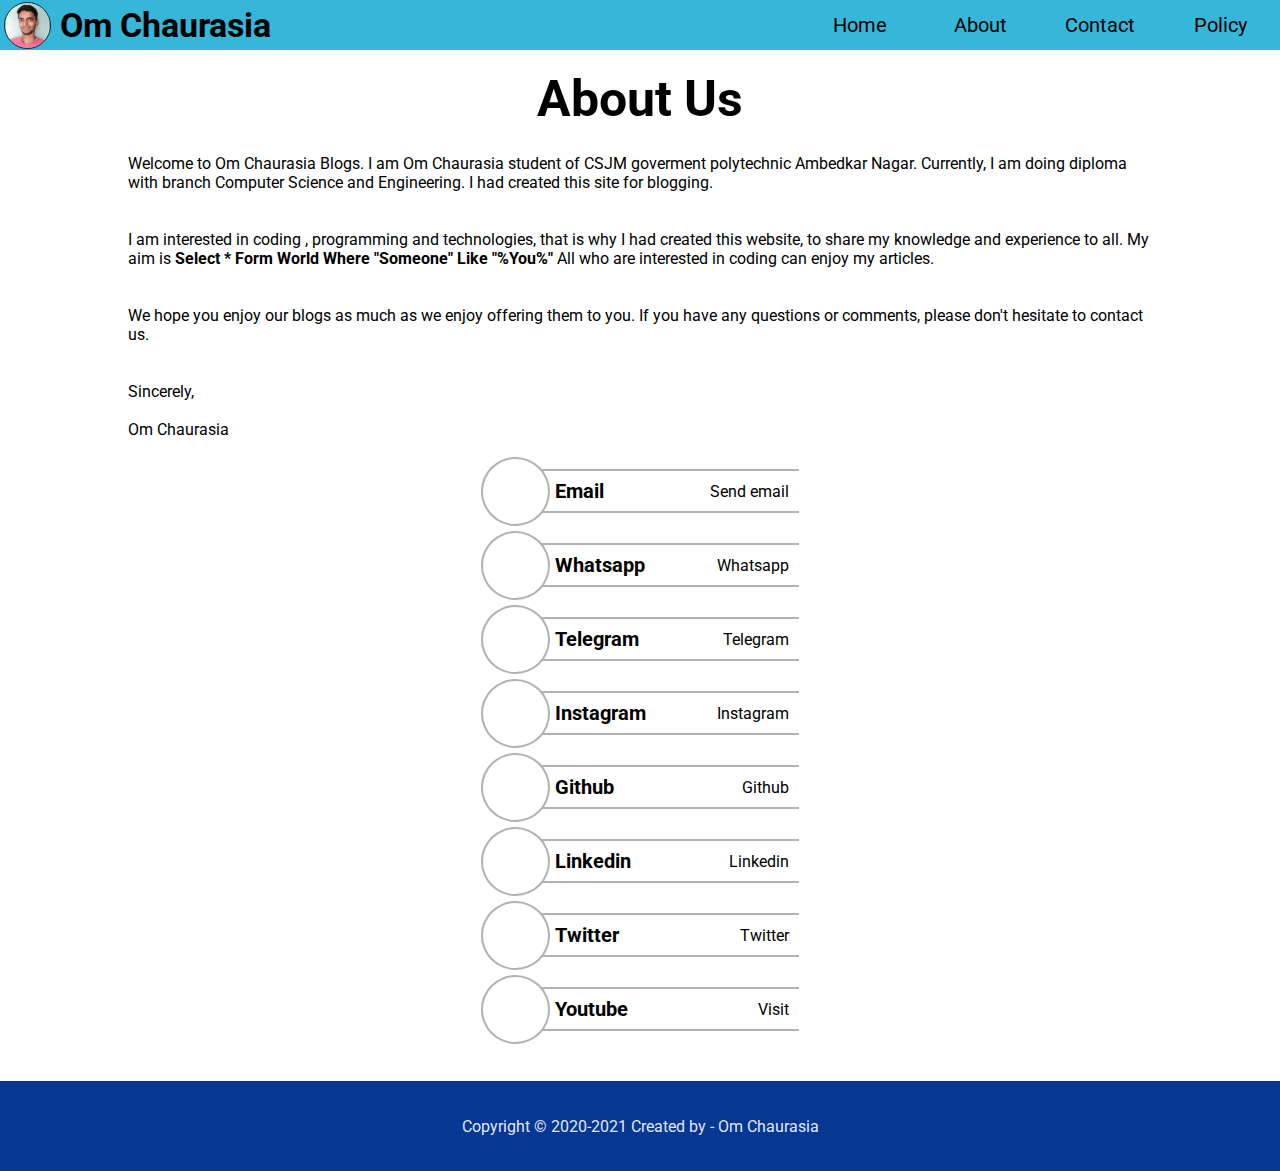
<file: about.html>
<!DOCTYPE html>
<html lang="en">

<head>
    <meta charset="UTF-8">
    <meta name="keywords" content="Om, Chaurasia, blog, tech, coding, programming, computer, github, entertainments, Hardware, projects, it, sector, about">
    <meta name="author" content="Om Chaurasia">
    <meta name="description" content="There are billions of ideas to discover on Om's blogs. Some educational and entertaining contents are waiting for you. Specially for software developers and who are interested in coding. This site is related to coding , programming and some entertainments blogs. Select the Categories you want and start watch. Let's enjoy....">
    <meta name="viewport" content="width=device-width, initial-scale=1.0">
    <title>Om Chaurasia</title>
    <link rel="stylesheet" href="https://cdnjs.cloudflare.com/ajax/libs/font-awesome/5.15.3/css/all.min.css" integrity="sha512-iBBXm8fW90+nuLcSKlbmrPcLa0OT92xO1BIsZ+ywDWZCvqsWgccV3gFoRBv0z+8dLJgyAHIhR35VZc2oM/gI1w==" crossorigin="anonymous" referrerpolicy="no-referrer" />
    <link rel="stylesheet" href="css/basic.css">
    <link rel="stylesheet" href="css/navbar.css">
    <link rel="stylesheet" href="css/footer.css">
    <link rel="stylesheet" href="css/about.css">
    <link rel="icon" href="img/logo.jpg" sizes="16x16">
    <link rel="manifest" href="manifest.json">
</head>

<body>
    <!-- navigation bar code will be here -->
    <div class="navbar">
        <input type="checkbox" id="toggle">
        <label for="toggle" id="label">
            <div class="firstl"></div>
            <div class="secondl"></div>
            <div class="thirdl"></div>
        </label>
        <div class="line">
        <div id="logo">
            <img src="img/logo.jpg">
        </div>
        <h3>Om Chaurasia</h3>
        </div>
        <div class="sidenav">
            <ul class="navlist" id="navul">
                <li><a href="index.html">Home</a></li>
                <li><a href="about.html">About</a></li>
                <li><a href="contact.html">Contact</a></li>
                <li><a href="policy.html">Policy</a></li>
            </ul>


        </div>

    </div>
    <!-- about section will be here -->
    <div class="aboutpart container">
        <h3>About Us</h3>
        <p>Welcome to Om Chaurasia Blogs. I am Om Chaurasia student of CSJM goverment polytechnic Ambedkar Nagar.
        Currently, I am doing diploma with branch Computer Science and Engineering. I had created this site for blogging.

<br>
<br>
<br>
            I am interested in coding , programming and technologies, that is why I had created this website, to share my knowledge and experience to all. My aim is <b> Select * Form World Where "Someone" Like "%You%"</b>
            All who are interested in coding can enjoy my articles.
            <br><br><br>
            
            We hope you enjoy our blogs as much as we enjoy offering them to you. If you have any questions or comments, please don't hesitate to contact us.
            
            <br><br><br>
            Sincerely,<br><br>
        Om Chaurasia</p>
        <div class="socialacount">
            
            <div class="aclist">
                <div class="imgborder" style="color: #d84d42; font-size: 35px;"><i class="far fa-envelope"></i></i></div>
                <h6>Email</h6>
                <a href="mailto:omchaurasia272301up@gmail.com" target="_blank">Send email</a>
            </div>
            
            <div class="aclist">
                <div class="imgborder" style="color: #02b310; font-size: 35px;"><i class="fab fa-whatsapp-square"></i></div>
                <h6>Whatsapp</h6>
                <a href="https://wa.me/+917309370691" target="_blank">Whatsapp</a>
            </div>
            <div class="aclist">
                <div class="imgborder" style="color: #0396de; font-size: 35px;"><i class="fab fa-telegram"></i></div>
                <h6>Telegram</h6>
                <a href="https://t.me/OmChaurasia272301" target="_blank">Telegram</a>
            </div>
            <div class="aclist">
                <div class="imgborder" style="color: #2f89bd; font-size: 35px;"><i class="fab fa-instagram-square"></i></div>
                <h6>Instagram</h6>
                <a href="https://www.instagram.com/omchaurasia33/" target="_blank">Instagram</a>
            </div>
            <div class="aclist">
                <div class="imgborder" style="color: #161414; font-size: 35px;"><i class="fab fa-github"></i></div>
                <h6>Github</h6>
                <a href="https://github.com/omchaurasia" target="_blank">Github</a>
            </div>
            <div class="aclist">
                <div class="imgborder" style="color: #0a66c2; font-size: 35px;"><i class="fab fa-linkedin"></i></div>
                <h6>Linkedin</h6>
                <a href="https://www.linkedin.com/in/om-chaurasia-9ba2a6209/" target="_blank">Linkedin</a>
            </div>
            <div class="aclist">
                <div class="imgborder" style="color: #1da1f2; font-size: 35px;"><i class="fab fa-twitter"></i></div>
                <h6>Twitter</h6>
                <a href="https://twitter.com/OmChaurasia2723/" target="_blank">Twitter</a>
            </div>
            
            
            <div class="aclist">
                <div class="imgborder" style="color: #f60000; font-size: 35px;"><i class="fab fa-youtube"></i></div>
                <h6>Youtube</h6>
                <a href="https://www.youtube.com/channel/UChWG84UpNU5RErbvnvZYBww" target="_blank">Visit</a>

            </div>
        </div>
    </div>
    <!-- footer code will be here -->
    <div class="footer">
        Copyright &copy; 2020-2021 Created by - Om Chaurasia
    </div>
   </body>

</html>
</file>
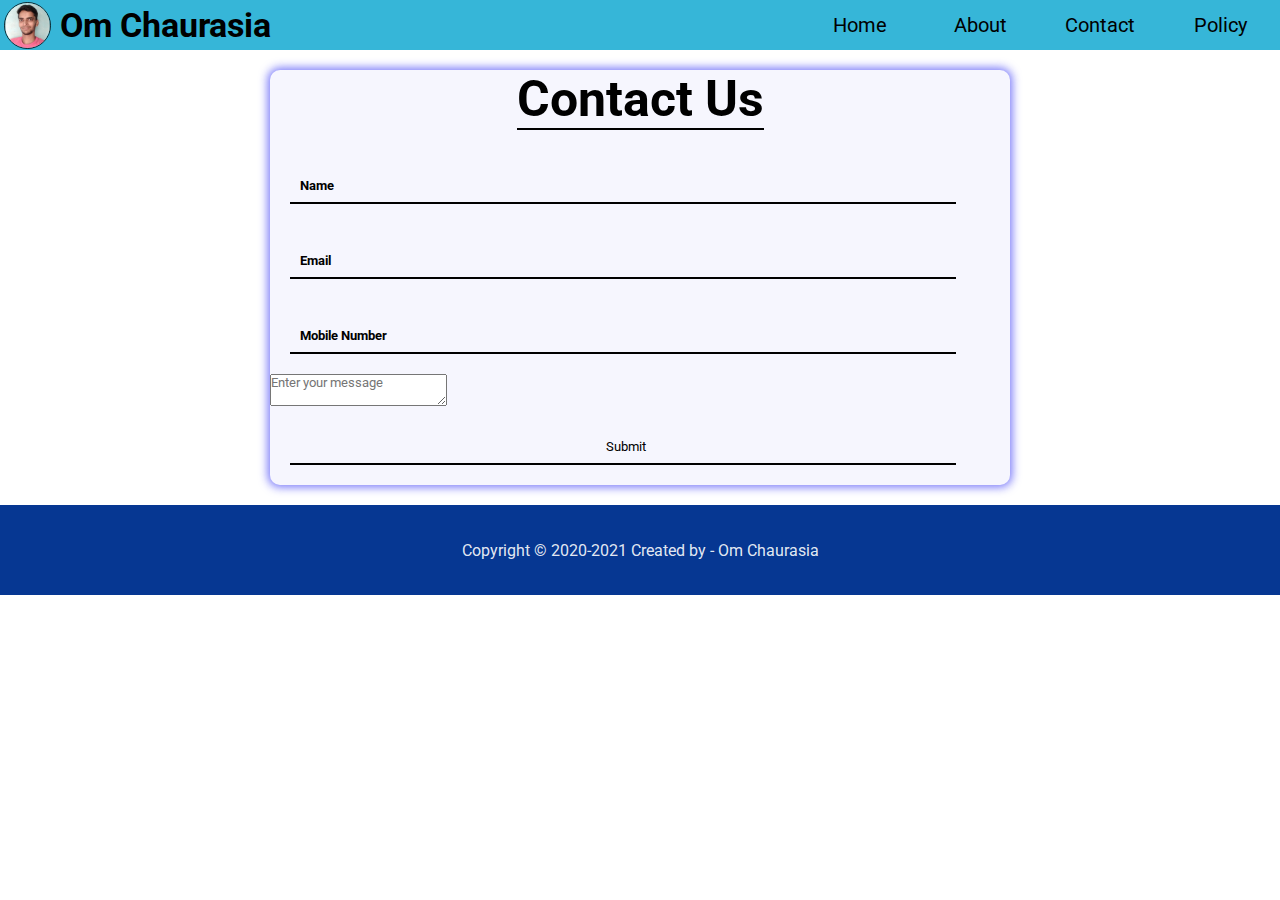
<file: contact.html>
<!DOCTYPE html>
<html lang="en">
<head>
    <meta charset="UTF-8">
    <meta name="keywords" content="Om, Chaurasia, blog, tech, coding, programming, computer, github, entertainments, Hardware, projects, it, sector, contact">
    <meta name="author" content="Om Chaurasia">
    <meta name="description" content="There are billions of ideas to discover on Om's blogs. Some educational and entertaining contents are waiting for you. Specially for software developers and who are interested in coding. This site is related to coding , programming and some entertainments blogs. Select the Categories you want and start watch. Let's enjoy....">
    <meta name="viewport" content="width=device-width, initial-scale=1.0">
    <title>Contact Us</title>
    <link rel="stylesheet" href="css/basic.css">
    <link rel="stylesheet" href="css/navbar.css">
    <link rel="stylesheet" href="css/footer.css">
    <link rel="stylesheet" href="css/form.css">
    <link rel="icon" href="img/logo.jpg" sizes="16x16">
</head>
<body>
        <!-- navigation bar code will be here -->
        <div class="navbar">
            <input type="checkbox" id="toggle">
            <label for="toggle" id="label">
                <div class="firstl"></div>
                <div class="secondl"></div>
                <div class="thirdl"></div>
            </label>
            <div class="line">
            <div id="logo">
                <img src="img/logo.jpg">
            </div>
            <h3>Om Chaurasia</h3>
            </div>
            <div class="sidenav">
                <ul class="navlist" id="navul">
                    <li><a href="index.html">Home</a></li>
                    
                    <li><a href="about.html">About</a></li>
                    <li><a href="contact.html">Contact</a></li>
                    <li><a href="policy.html">Policy</a></li>
                </ul>
    
    
            </div>
    
        </div>
    <div class="form container">
        <h3>Contact Us</h3>
        <br>
        <form action="" method="POST" name="google-sheet">
            <input type="text" placeholder="Name" name="Name">
            <input type="text" placeholder="Email" name="Email">
            <input type="number" placeholder="Mobile Number" name="Mobile">
            <textarea  placeholder="Enter your message" name="Message"></textarea>
            <input type="submit" value="Submit" id="submit" name="submit">
            
        </form>

    </div>
    <!-- footer code will be here -->
    <div class="footer">
        Copyright &copy; 2020-2021 Created by - Om Chaurasia
    </div>    
</body>
<script src="js/sweetalert.min.js"></script>
<script>
    const scriptURL = 'https://script.google.com/macros/s/AKfycbwaf1KKQhE7dy9guCAiL-mSWM1nGGBT2vCvsp0eVFnvBryCM9OqqJIdLaaeP4ivxQ_e/exec'
    const form = document.forms['google-sheet']
  
    form.addEventListener('submit', e => {
      e.preventDefault()
      fetch(scriptURL, { method: 'POST', body: new FormData(form)})
        .then(response => swal("Submitted", "Thanks for Contacting Us", "success"))
        .catch(error => console.error('Error!', error.message))
    })
  </script>
</html>
</file>
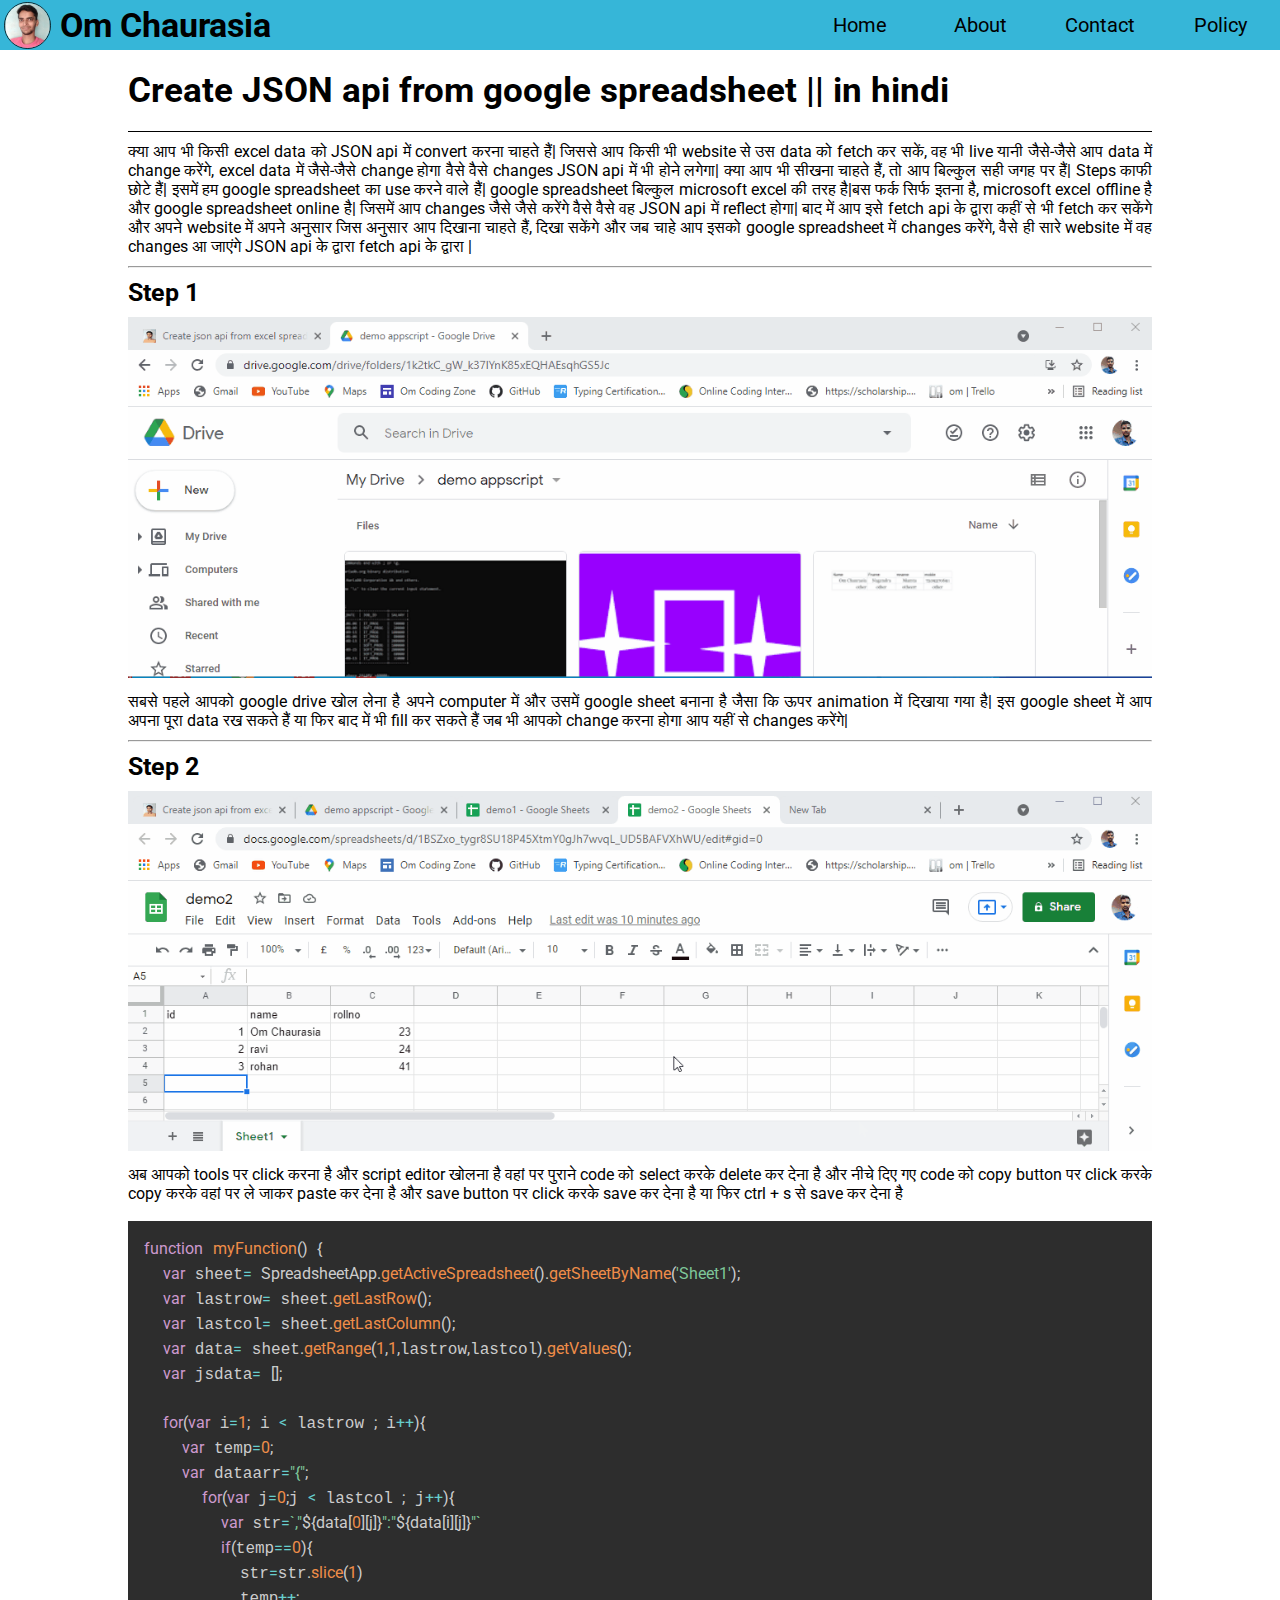
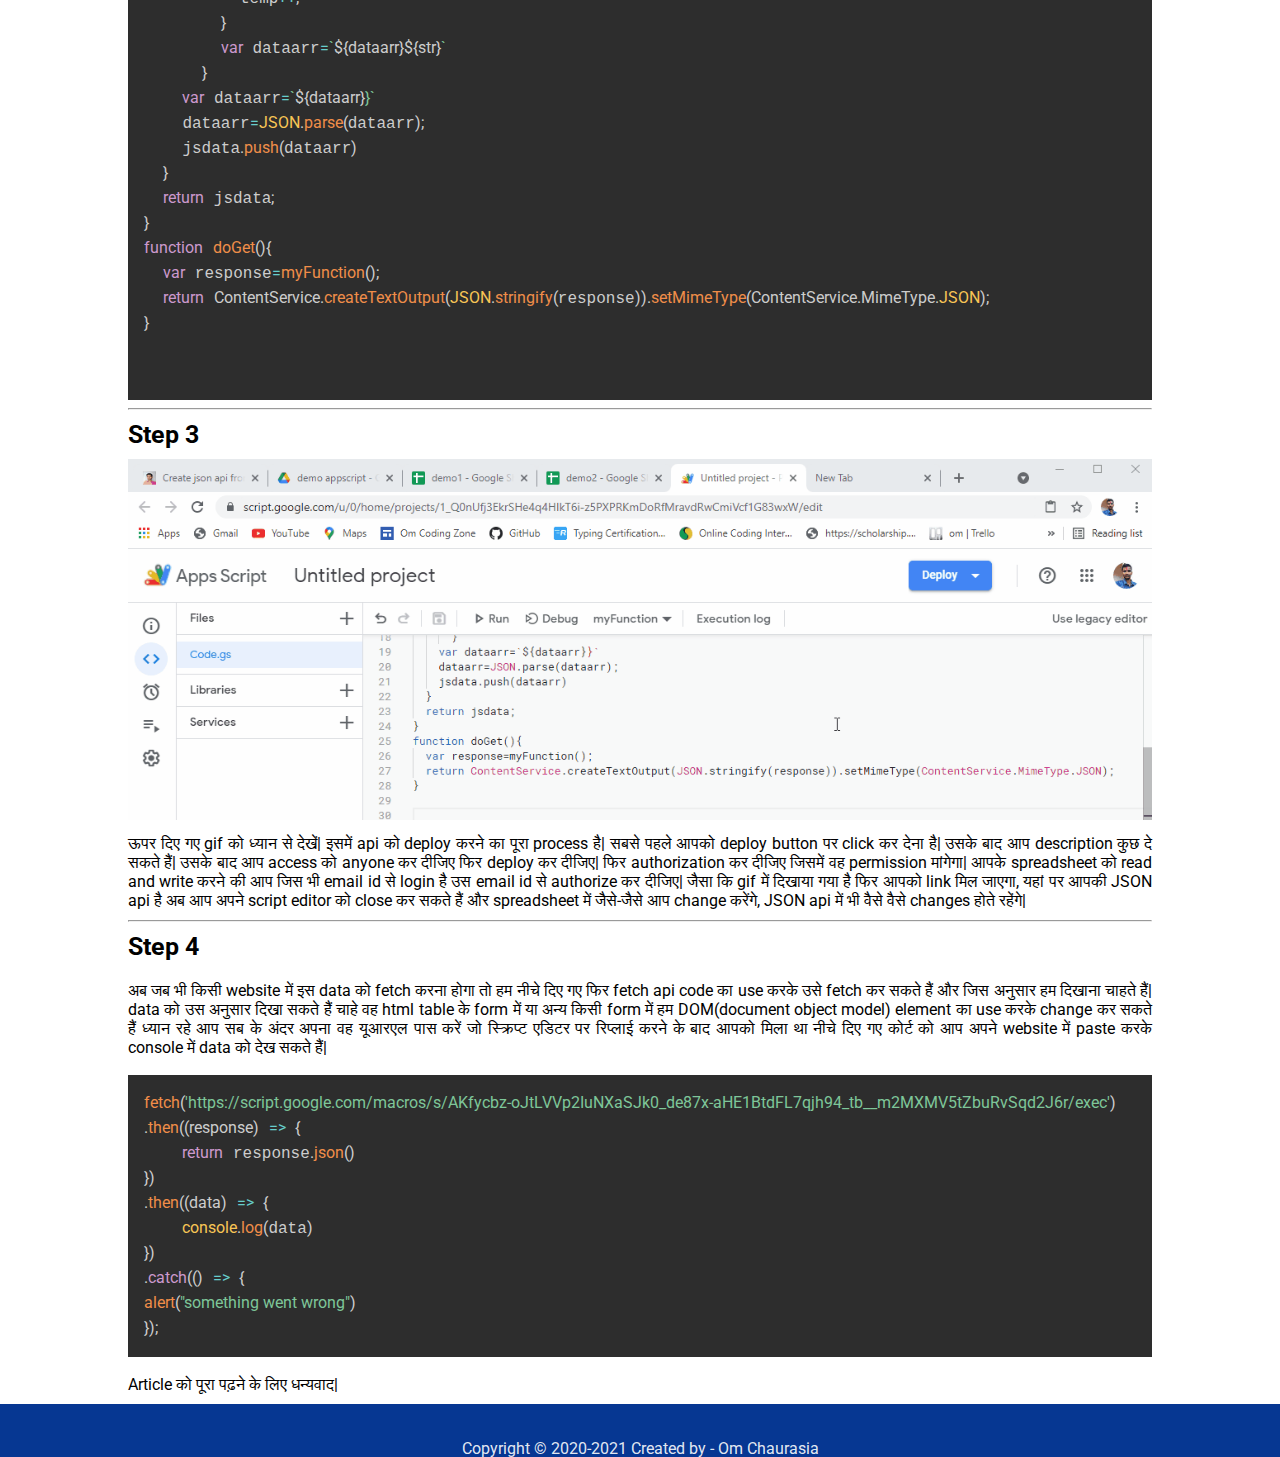
<file: googlesheetjson.html>
<!DOCTYPE html>
<html lang="en">

<head>
    <meta charset="UTF-8">
    <meta name="keywords" content="Om, Chaurasia, blog, tech, coding, programming, computer, github, entertainments, Hardware, projects, it, sector", images ,blog>
    <meta name="author" content="Om Chaurasia">
    <meta name="description" content="Create JSON api from google spreadsheet || in hindi">
    <meta name="viewport" content="width=device-width, initial-scale=1.0">
    <title>Create json api from excel spreadsheet </title>
    <link rel="stylesheet" href="css/basic.css">
    <link rel="stylesheet" href="css/navbar.css">
    <link rel="stylesheet" href="css/cards_container.css">
    <link rel="stylesheet" href="css/footer.css">
    <link rel="stylesheet" href="css/prism.css">
    <link rel="icon" href="img/logo.jpg" sizes="16x16">
    <link rel="manifest" href="manifest.json">

    <style>
        .content h3 {
            padding: 20px 0;
            font-size: 35px;
            border-bottom: 1px solid black;
        }
        .content p{
            text-align: justify;
            padding: 10px 0;
        }
        .content  h5{
            padding: 10px 0;
            font-size: 25px;
        }
        .content .imgdiv{
            height: auto;
            width: 100%;
            
        }
        .content .imgdiv img{
            width: 100%;
            object-fit: cover;
        }
        .copy-to-clipboard-button {
            border: 2px solid #fff !important;
            font-size: 1em !important;
            color: #fff !important;
        }
    </style>
</head>

<body>
    <!-- navigation bar code will be here -->
    <div class="navbar">
        <input type="checkbox" id="toggle">
        <label for="toggle" id="label">
            <div class="firstl"></div>
            <div class="secondl"></div>
            <div class="thirdl"></div>
        </label>
        <div class="line">
        <div id="logo">
            <img src="img/logo.jpg">
        </div>
        <h3>Om Chaurasia</h3>
        </div>
        <div class="sidenav">
            <ul class="navlist" id="navul">
                <li><a href="index.html">Home</a></li>
                <li><a href="about.html">About</a></li>
                <li><a href="contact.html">Contact</a></li>
                <li><a href="policy.html">Policy</a></li>
            </ul>


        </div>

    </div>

    <!-- content will be here -->
    <div class="content container">
        <h3>Create JSON api from google spreadsheet || in hindi</h3>
        <P>क्या आप भी किसी excel data को JSON api में convert करना चाहते हैं| जिससे आप किसी भी website से उस data को fetch कर सकें, वह भी live यानी जैसे-जैसे आप data में change करेंगे, excel data में जैसे-जैसे change होगा वैसे वैसे changes JSON api में भी होने लगेगा| क्या आप भी सीखना चाहते हैं, तो आप बिल्कुल सही जगह पर हैं| Steps काफी छोटे हैं| इसमें हम google spreadsheet का use करने वाले हैं| google spreadsheet बिल्कुल microsoft excel की तरह है|बस फर्क सिर्फ इतना है, microsoft excel offline है और google spreadsheet online है| जिसमें आप changes जैसे जैसे करेंगे वैसे वैसे वह JSON api में reflect होगा| बाद में आप इसे fetch api के द्वारा कहीं से भी fetch कर सकेंगे और अपने website में अपने अनुसार जिस अनुसार आप दिखाना चाहते हैं, दिखा सकेंगे और जब चाहे आप इसको google spreadsheet में changes करेंगे, वैसे ही सारे website में वह changes आ जाएंगे JSON api के द्वारा fetch api के द्वारा |</P>
        <hr>
        <h5>Step 1</h5>
        <div class="imgdiv"><img src="img/cgs.gif" alt=""></div>
        
        <p>सबसे पहले आपको google drive खोल लेना है अपने computer में और उसमें google sheet बनाना है जैसा कि ऊपर animation में दिखाया गया है| इस google sheet में आप अपना पूरा data रख सकते हैं या फिर बाद में भी fill कर सकते हैं जब भी आपको change करना होगा आप यहीं से changes करेंगे|</p>
        <hr>
        <h5>Step 2</h5>
        <div class="imgdiv"><img src="img/acse.gif" alt=""></div>
        <p>अब आपको tools पर click करना है और script editor खोलना है वहां पर पुराने code को select करके delete कर देना है और नीचे दिए गए code को copy button पर click करके copy करके वहां पर ले जाकर paste कर देना है और save button पर click करके save कर देना है या फिर ctrl + s से save कर देना है</p>
        <pre class="language-javascript"><code>function myFunction() {
  var sheet= SpreadsheetApp.getActiveSpreadsheet().getSheetByName('Sheet1');
  var lastrow= sheet.getLastRow();
  var lastcol= sheet.getLastColumn();
  var data= sheet.getRange(1,1,lastrow,lastcol).getValues();
  var jsdata= [];
  
  for(var i=1; i < lastrow ; i++){
    var temp=0;
    var dataarr="{";
      for(var j=0;j < lastcol ; j++){
        var str=`,"${data[0][j]}":"${data[i][j]}"`
        if(temp==0){
          str=str.slice(1)
          temp++;
        }
        var dataarr=`${dataarr}${str}`
      }
    var dataarr=`${dataarr}}`
    dataarr=JSON.parse(dataarr);
    jsdata.push(dataarr)
  }
  return jsdata;  
}
function doGet(){
  var response=myFunction();
  return ContentService.createTextOutput(JSON.stringify(response)).setMimeType(ContentService.MimeType.JSON);
}
          
          </code></pre>
        <hr>
        <h5>Step 3</h5>
        <div class="imgdiv"><img src="img/deployapi.gif" alt=""></div>
        <p>ऊपर दिए गए gif को ध्यान से देखें| इसमें api को deploy करने का पूरा process है| सबसे पहले आपको deploy button पर click कर देना है| उसके बाद आप description कुछ दे सकते हैं| उसके बाद आप access को anyone कर दीजिए फिर deploy कर दीजिए| फिर authorization कर दीजिए जिसमें वह permission मांगेगा| आपके spreadsheet को read and write करने की आप जिस भी email id से login है उस email id से authorize कर दीजिए| जैसा कि gif में दिखाया गया है फिर आपको link मिल जाएगा, यहां पर आपकी JSON api है अब आप अपने script editor को close कर सकते हैं और spreadsheet में जैसे-जैसे आप change करेंगे, JSON api में भी वैसे वैसे changes होते रहेंगे|</p>
        <hr>
        <h5>Step 4</h5>
        <p>अब जब भी किसी website में इस data को fetch करना होगा तो हम नीचे दिए गए फिर fetch api code का use करके उसे fetch कर सकते हैं और जिस अनुसार हम दिखाना चाहते हैं| data को उस अनुसार दिखा सकते हैं चाहे वह html table के form में या अन्य किसी form में हम DOM(document object model) element का use करके change कर सकते हैं ध्यान रहे आप सब के अंदर अपना वह यूआरएल पास करें जो स्क्रिप्ट एडिटर पर रिप्लाई करने के बाद आपको मिला था नीचे दिए गए कोर्ट को आप अपने website में paste करके console में data को देख सकते हैं|</p>
        <pre class="language-javascript"><code>fetch('https://script.google.com/macros/s/AKfycbz-oJtLVVp2IuNXaSJk0_de87x-aHE1BtdFL7qjh94_tb__m2MXMV5tZbuRvSqd2J6r/exec')
.then((response) => {
    return response.json()
})
.then((data) => {
    console.log(data)
})
.catch(() => {
alert("something went wrong")
});</code></pre>
<p>Article को पूरा पढ़ने के लिए धन्यवाद|</p>
    </div>







    <!-- footer code will be here -->
    <div class="footer">
        Copyright &copy; 2020-2021 Created by - Om Chaurasia
    </div>
</body>
<script src="js/prism.js"></script>
</html>
</file>
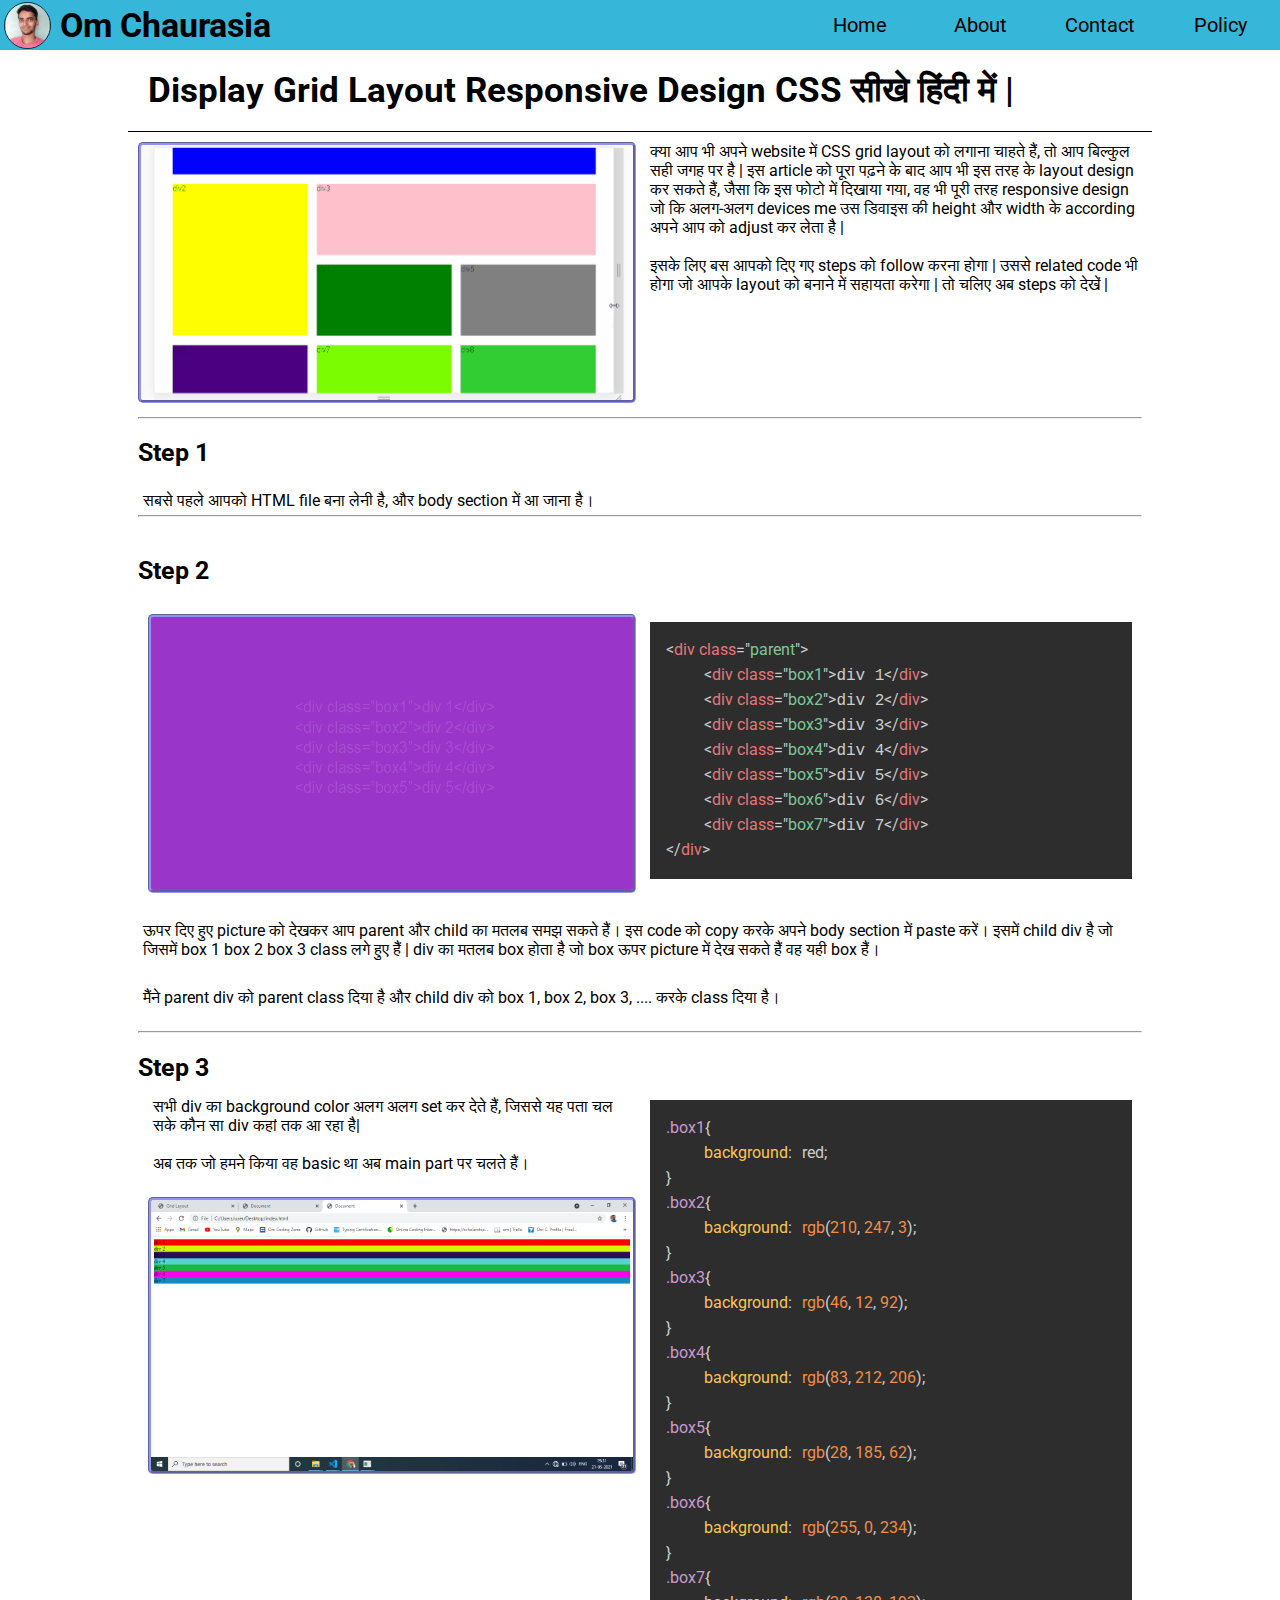
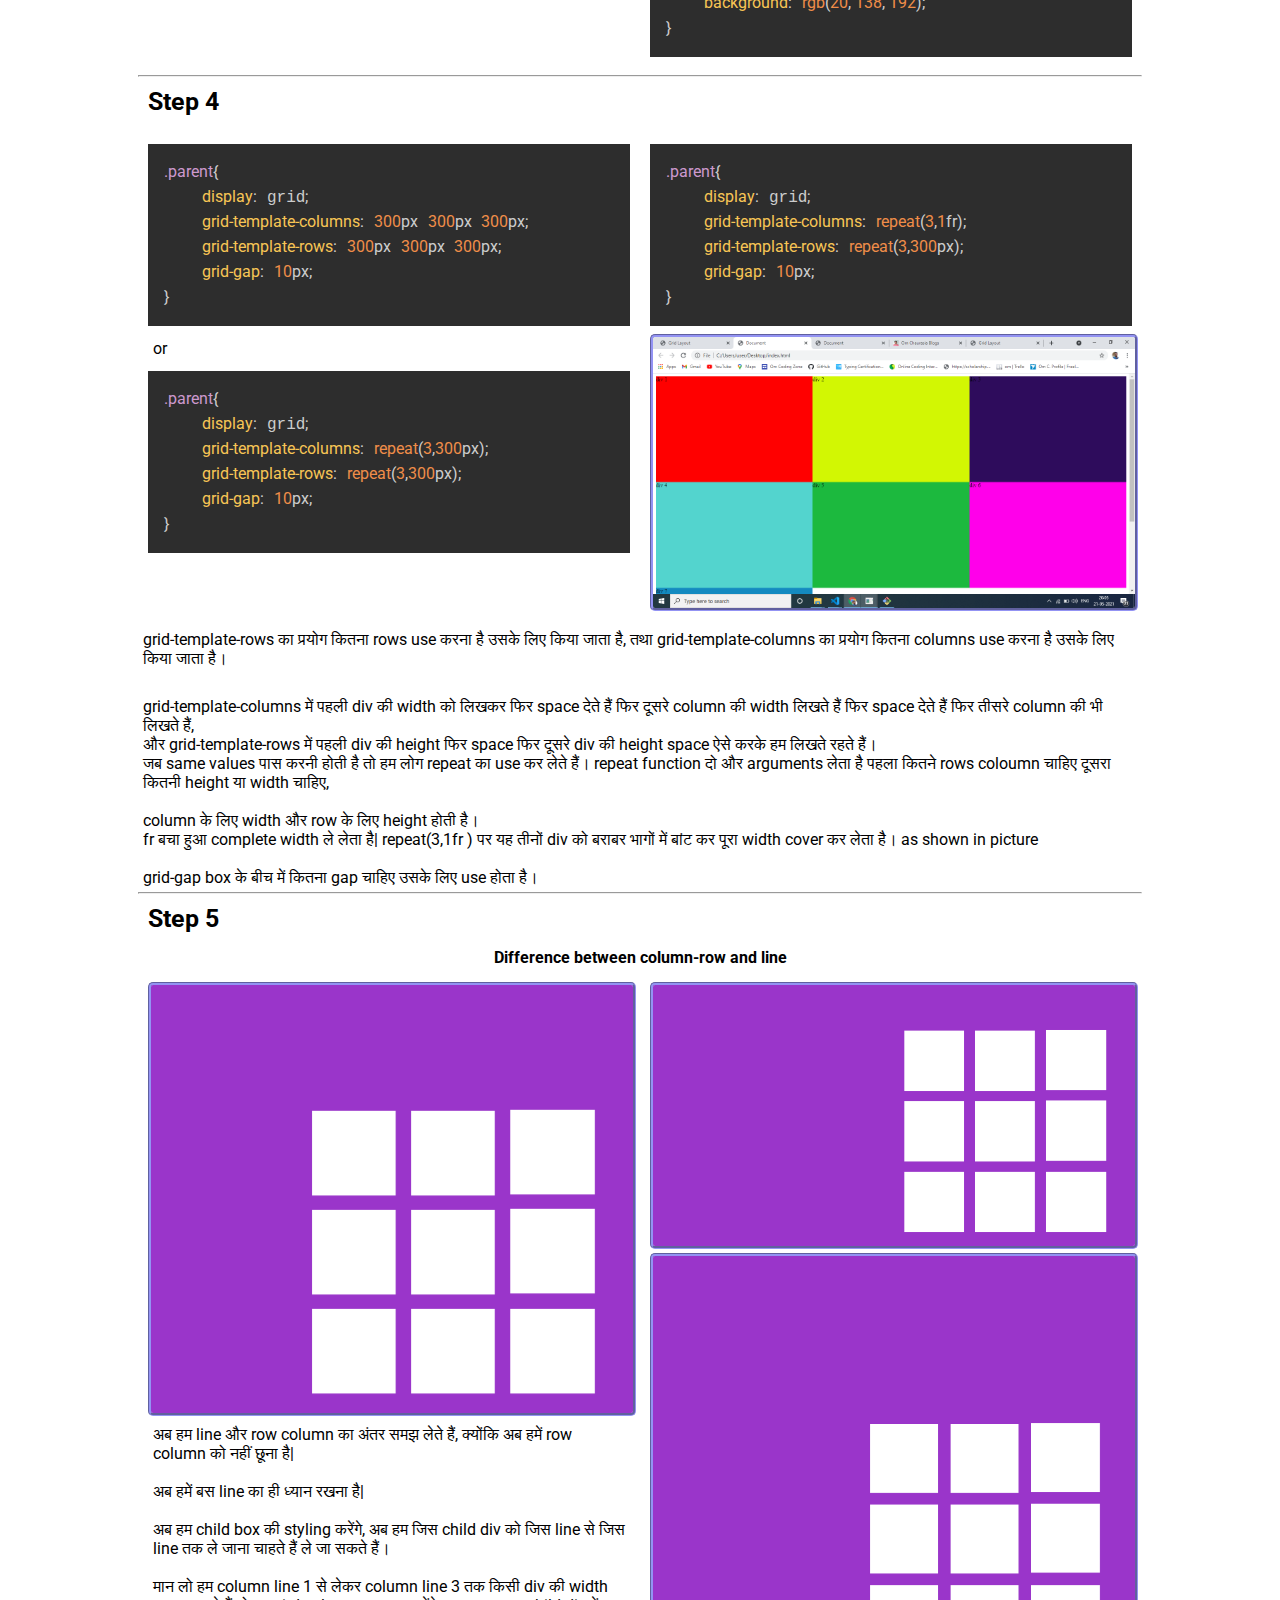
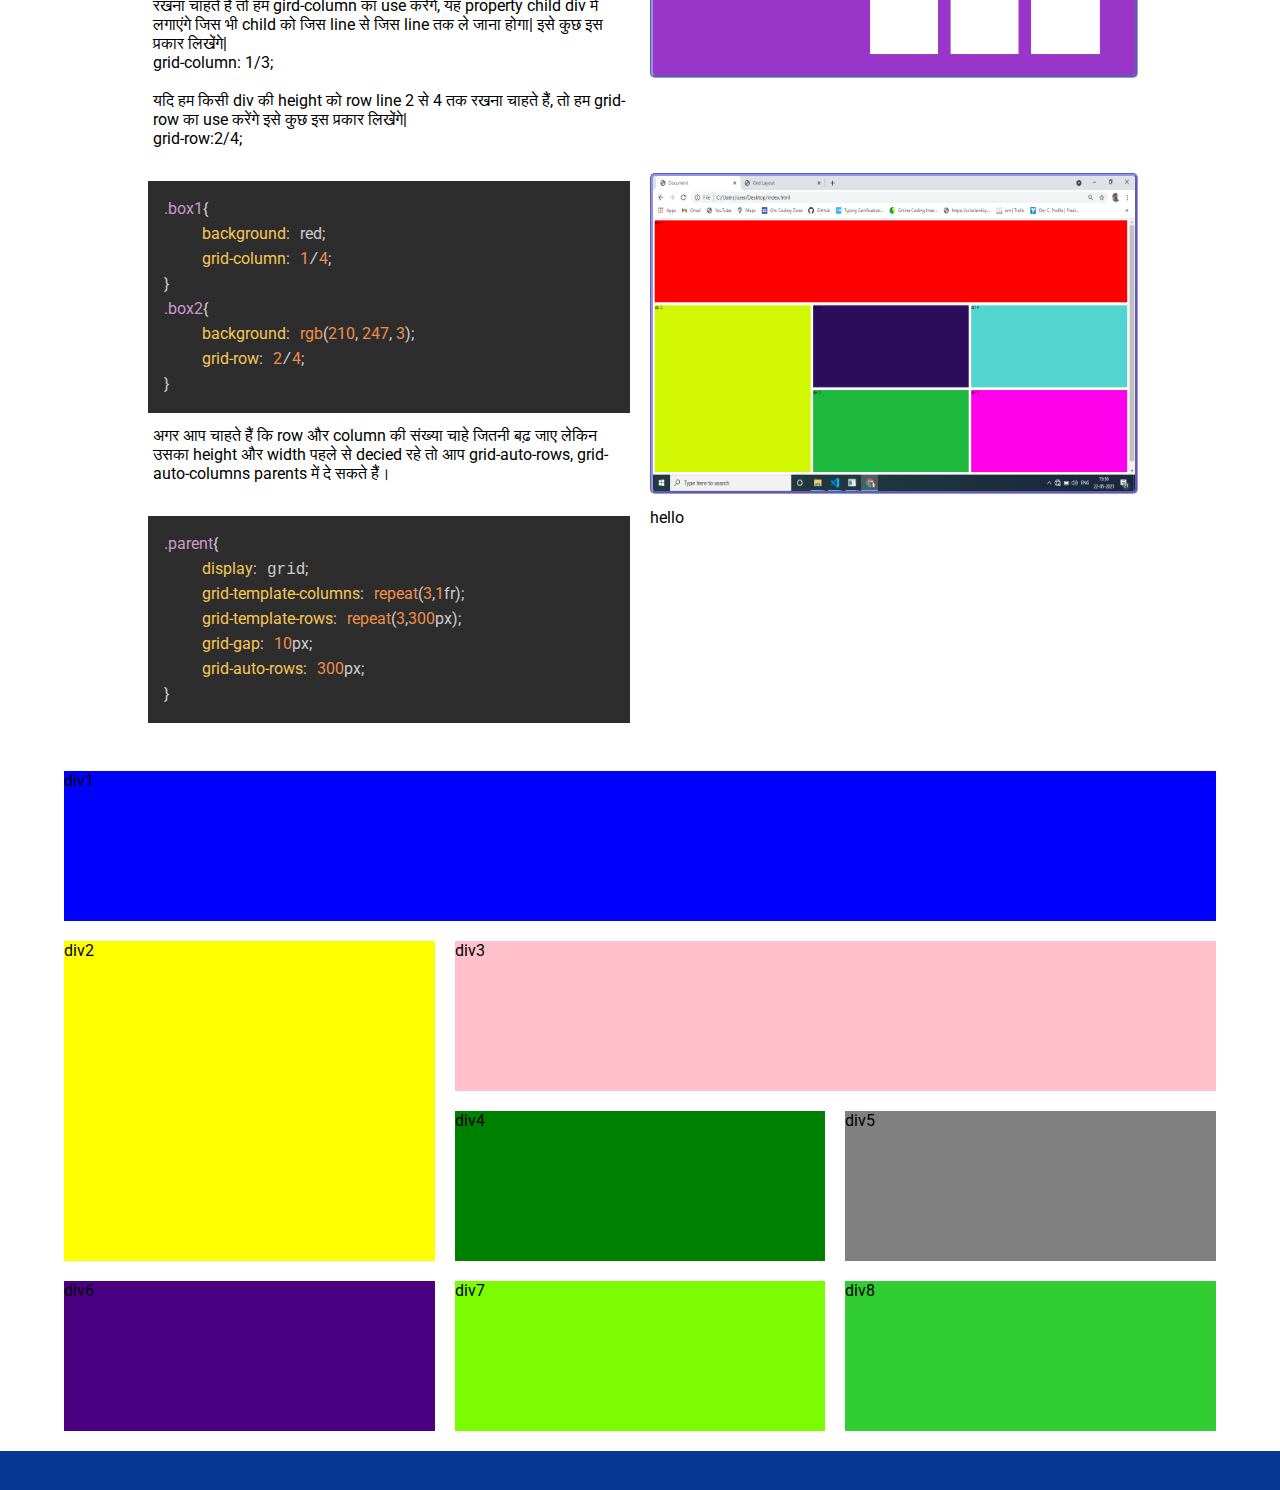
<file: grid_layout.html>
<!DOCTYPE html>
<html lang="en">

<head>
    <meta charset="UTF-8">
    <meta name="keywords"
        content="Om, Chaurasia, blog, tech, coding, programming, computer, github, entertainments, Hardware, projects, it, sector, display, grid, layout,blog">
    <meta name="author" content="Om Chaurasia">
    <meta name="description" content="Grid Layout design with code. Explored CSS is display grid property in detail.">
    <meta name="viewport" content="width=device-width, initial-scale=1.0">
    <title>Display Grid Property in CSS </title>
    <link rel="stylesheet" href="css/basic.css">
    <link rel="stylesheet" href="css/navbar.css">
    <link rel="stylesheet" href="css/footer.css">
    <link rel="stylesheet" href="css/grid_layout.css">
    <link rel="stylesheet" href="css/prism.css">
    <link rel="icon" href="img/logo.jpg" sizes="16x16">
    <style>
        .content h3 {
            padding: 20px;
            font-size: 35px;
            border-bottom: 1px solid black;
        }
        .content .firstsection{
            display: flex;
            
        }
        .content .sbox{
            width: 50%;
            
            box-sizing: border-box;
            margin: 10px;
        }
        .sbox .para{
            padding: 5px;
        }
        .sbox img{
            height: 100%;
            width: 100%;
            border: 3px groove rgb(147, 147, 243);
            border-radius: 5px;
        }
        .content .section2{
            padding: 10px;
        }
        .content .section2 h5{
            font-size: 25px;
        }
        .content .section2 p{
            padding: 5px;
        }
        .content .main2{
            display: flex;
        
         
        }
        @media only screen and (max-width:650px) {
            .content .firstsection{
                display: block;
            }
            .content .sbox{
                width: 100%;
                box-sizing: border-box;
            }
        }
        
        @media only screen and (max-width:800px) {
            .content .section2 .main2{
                display: block;
            }
            .content .firstsection{
                display: block;
            }
            .content .sbox{
                width: 100%;
                box-sizing: border-box;
            }
        }
    </style>
    <style>
        .copy-to-clipboard-button {
            border: 2px solid #fff !important;
            font-size: 1em !important;
            color: #fff !important;
        }
        
    </style>
</head>

<body>
    <!-- navigation bar code will be here -->
    <div class="navbar">
        <input type="checkbox" id="toggle">
        <label for="toggle" id="label">
            <div class="firstl"></div>
            <div class="secondl"></div>
            <div class="thirdl"></div>
        </label>
        <div class="line">
            <div id="logo">
                <img src="img/logo.jpg">
            </div>
            <h3>Om Chaurasia</h3>
        </div>
        <div class="sidenav">
            <ul class="navlist" id="navul">
                <li><a href="index.html">Home</a></li>
                <li><a href="about.html">About</a></li>
                <li><a href="contact.html">Contact</a></li>
                <li><a href="policy.html">Policy</a></li>
            </ul>


        </div>

    </div>

    <!-- content will be here -->
    <div class="content container">
        <h3>Display Grid Layout Responsive Design CSS सीखे हिंदी में |</h3>
        <div class="firstsection">
            <div class="sbox"><img src="img/gridlayoutgif (2).gif" alt=""></div>
            <div class="sbox para">क्या आप भी अपने website में  CSS grid layout को  लगाना चाहते हैं, तो आप बिल्कुल सही जगह पर है |  इस article को पूरा पढ़ने के बाद आप भी इस तरह के layout design कर सकते हैं, जैसा कि इस फोटो में दिखाया गया, वह भी पूरी तरह responsive design जो कि अलग-अलग devices me उस डिवाइस की height और width के according अपने आप को adjust कर लेता है | <br><br>
                इसके लिए बस आपको दिए गए steps को follow करना होगा |  उससे related code भी होगा  जो आपके layout 	को बनाने में सहायता करेगा | तो चलिए अब steps को देखें |
            </div>
        </div>
        <div class="section2"><hr><br>
            <h5>Step 1</h5><br>
            <p>सबसे पहले आपको HTML file बना लेनी है, और body section में आ जाना है। </p>
            <hr>
        </div>
        <div class="section2"><br>
            <h5>Step 2</h5><br>
            <div class="main2">
                <div class="sbox"><img src="img/gridlayoutgif.gif" alt=""></div>
                <div class="sbox"><pre class="language-html"><code><xmp><div class="parent">
    <div class="box1">div 1</div>
    <div class="box2">div 2</div>
    <div class="box3">div 3</div>
    <div class="box4">div 4</div>
    <div class="box5">div 5</div>
    <div class="box6">div 6</div>
    <div class="box7">div 7</div>
</div></xmp></code></pre></div>
                
                
            </div>
            <div>
                <br>
            <p>ऊपर दिए हुए picture को देखकर आप parent और child का मतलब समझ सकते हैं। इस code को copy करके अपने body section में paste करें। इसमें child div है जो जिसमें box 1 box 2 box 3 class लगे हुए हैं | div का मतलब box होता है जो box ऊपर picture में देख सकते हैं वह यही box हैं।</p>
        <br>
        <p>मैंने parent div को parent class दिया है और child div को box 1, box 2, box 3, .... करके class दिया है।</p>
        </div><br>
            <hr>
        </div>
        <div class="section2">
            <h5>Step 3</h5>
            <div class="firstsection">
                <div class="sbox"><p>सभी div का background color अलग अलग set कर देते हैं, जिससे यह पता चल सके कौन सा div कहां तक आ रहा है|
                    <br>
                    <br> अब तक जो हमने किया वह basic था अब main part पर चलते हैं।</p>
                <br>
            <img src="img/divcolor.png" alt="" style="height: auto;"></div>
                <div class="sbox para"><pre class="language-css"><code>.box1{
    background: red;
}
.box2{
    background: rgb(210, 247, 3);
}
.box3{
    background: rgb(46, 12, 92);
}
.box4{
    background: rgb(83, 212, 206);
}
.box5{
    background: rgb(28, 185, 62);
}
.box6{
    background: rgb(255, 0, 234);
}
.box7{
    background: rgb(20, 138, 192);
}</code></pre></div>



            </div>
            <hr>
            
            <h5 style="padding: 10px;">Step 4</h5>
            <div class="firstsection">
                <div class="sbox"><pre class="language-css"><code>.parent{
    display: grid;
    grid-template-columns: 300px 300px 300px;
    grid-template-rows: 300px 300px 300px;
    grid-gap: 10px;
}</code></pre>
<p>or</p>
<pre class="language-css"><code>.parent{
    display: grid;
    grid-template-columns: repeat(3,300px);
    grid-template-rows: repeat(3,300px);
    grid-gap: 10px;
}</code></pre></div>
                <div class="sbox para"><pre class="language-css"><code>.parent{
    display: grid;
    grid-template-columns: repeat(3,1fr);
    grid-template-rows: repeat(3,300px);
    grid-gap: 10px;
}</code></pre><img src="img/divcolor2.png" alt="" style="height: auto;">
</div>
</div>
<p>grid-template-rows का प्रयोग कितना rows use करना है उसके लिए किया जाता है, तथा grid-template-columns का प्रयोग कितना columns use करना है उसके लिए किया जाता है। </p><br>
<p>grid-template-columns में पहली div की width को लिखकर फिर space देते हैं फिर दूसरे column की width लिखते हैं फिर space देते हैं फिर तीसरे column की भी लिखते हैं,<br> और grid-template-rows में पहली div की height फिर space फिर दूसरे div की height space ऐसे करके हम लिखते रहते हैं।
<br>जब same values पास करनी होती है तो हम लोग repeat का use कर लेते हैं। repeat function दो और arguments लेता है पहला कितने rows coloumn चाहिए दूसरा कितनी height या width चाहिए, 
<br>
<br>column के लिए width और row के लिए height होती है। <br>fr बचा हुआ complete width ले लेता है| repeat(3,1fr ) पर यह तीनों div को बराबर भागों में बांट कर पूरा width cover कर लेता है। as shown in picture <br><br>
grid-gap  box के बीच में कितना gap चाहिए उसके लिए use होता है।</p>
<hr>
<!-- i will be here -->
<h5 style="padding: 10px;">Step 5</h5>
<p style="margin: auto; text-align: center;"><b>Difference between column-row and line</b></p>
<div class="firstsection">
    <div class="sbox"><img src="img/grid1.gif" alt="" style="height: auto;"><p>अब हम line और row column का अंतर समझ लेते हैं, क्योंकि अब हमें row column को नहीं छूना है| <br> <br>अब हमें बस line का ही ध्यान रखना है|<br> <br>
        अब हम child box की styling करेंगे,  अब हम जिस child div को जिस line से जिस line तक ले जाना चाहते हैं ले जा सकते हैं। <br>
    <br>
    मान लो हम column line 1 से लेकर column line 3 तक किसी div की width रखना चाहते हैं तो हम gird-column का use करेंगे, यह property child div में लगाएंगे जिस भी child को जिस line से जिस line तक ले जाना होगा| इसे कुछ इस प्रकार लिखेंगे|
    <br>
    grid-column: 1/3;<br><br>
    यदि हम किसी div की height को row line 2 से 4 तक रखना चाहते हैं, तो हम grid-row का use करेंगे इसे कुछ इस प्रकार लिखेंगे| <br>
grid-row:2/4;</p></div>
    <div class="sbox"><img src="img/grid2.gif" alt="" style="height: auto;"><img src="img/grid3.gif" alt="" style="height: auto;"></div>
</div>
<div class="firstsection">
    <div class="sbox"><pre class="language-css"><code>.box1{
    background: red;
    grid-column: 1/4;
}
.box2{
    background: rgb(210, 247, 3);
    grid-row: 2/4;
}</code></pre>
<p>अगर आप चाहते हैं कि row और column की संख्या चाहे जितनी बढ़ जाए लेकिन उसका height और width पहले से decied रहे तो आप grid-auto-rows, grid-auto-columns parents में दे सकते हैं।</p></div>
    <div class="sbox"><img src="img/grid4.png" alt=""></div>
</div>
<div class="firstsection">
    <div class="sbox"><pre class="language-css"><code>.parent{
    display: grid;
    grid-template-columns: repeat(3,1fr);
    grid-template-rows: repeat(3,300px);
    grid-gap: 10px;
    grid-auto-rows: 300px;
}</code></pre></div>
    <div class="sbox">hello</div>
</div>
        </div>
       
    </div>
    <!-- grid sytem code will be here -->
    <div class="gridmainbox">
        <div class="boxs box1">div1</div>
        <div class="boxs box2">div2</div>
        <div class="boxs box3">div3</div>
        <div class="boxs box4">div4</div>
        <div class="boxs box5">div5</div>
        <div class="boxs box6">div6</div>
        <div class="boxs box7">div7</div>
        <div class="boxs box8">div8</div>
    </div>
    <!-- footer code will be here -->
    <div class="footer">
        Copyright &copy; 2020-2021 Created by - Om Chaurasia
    </div>
</body>
<script src="js/prism.js"></script>

</html>
</file>
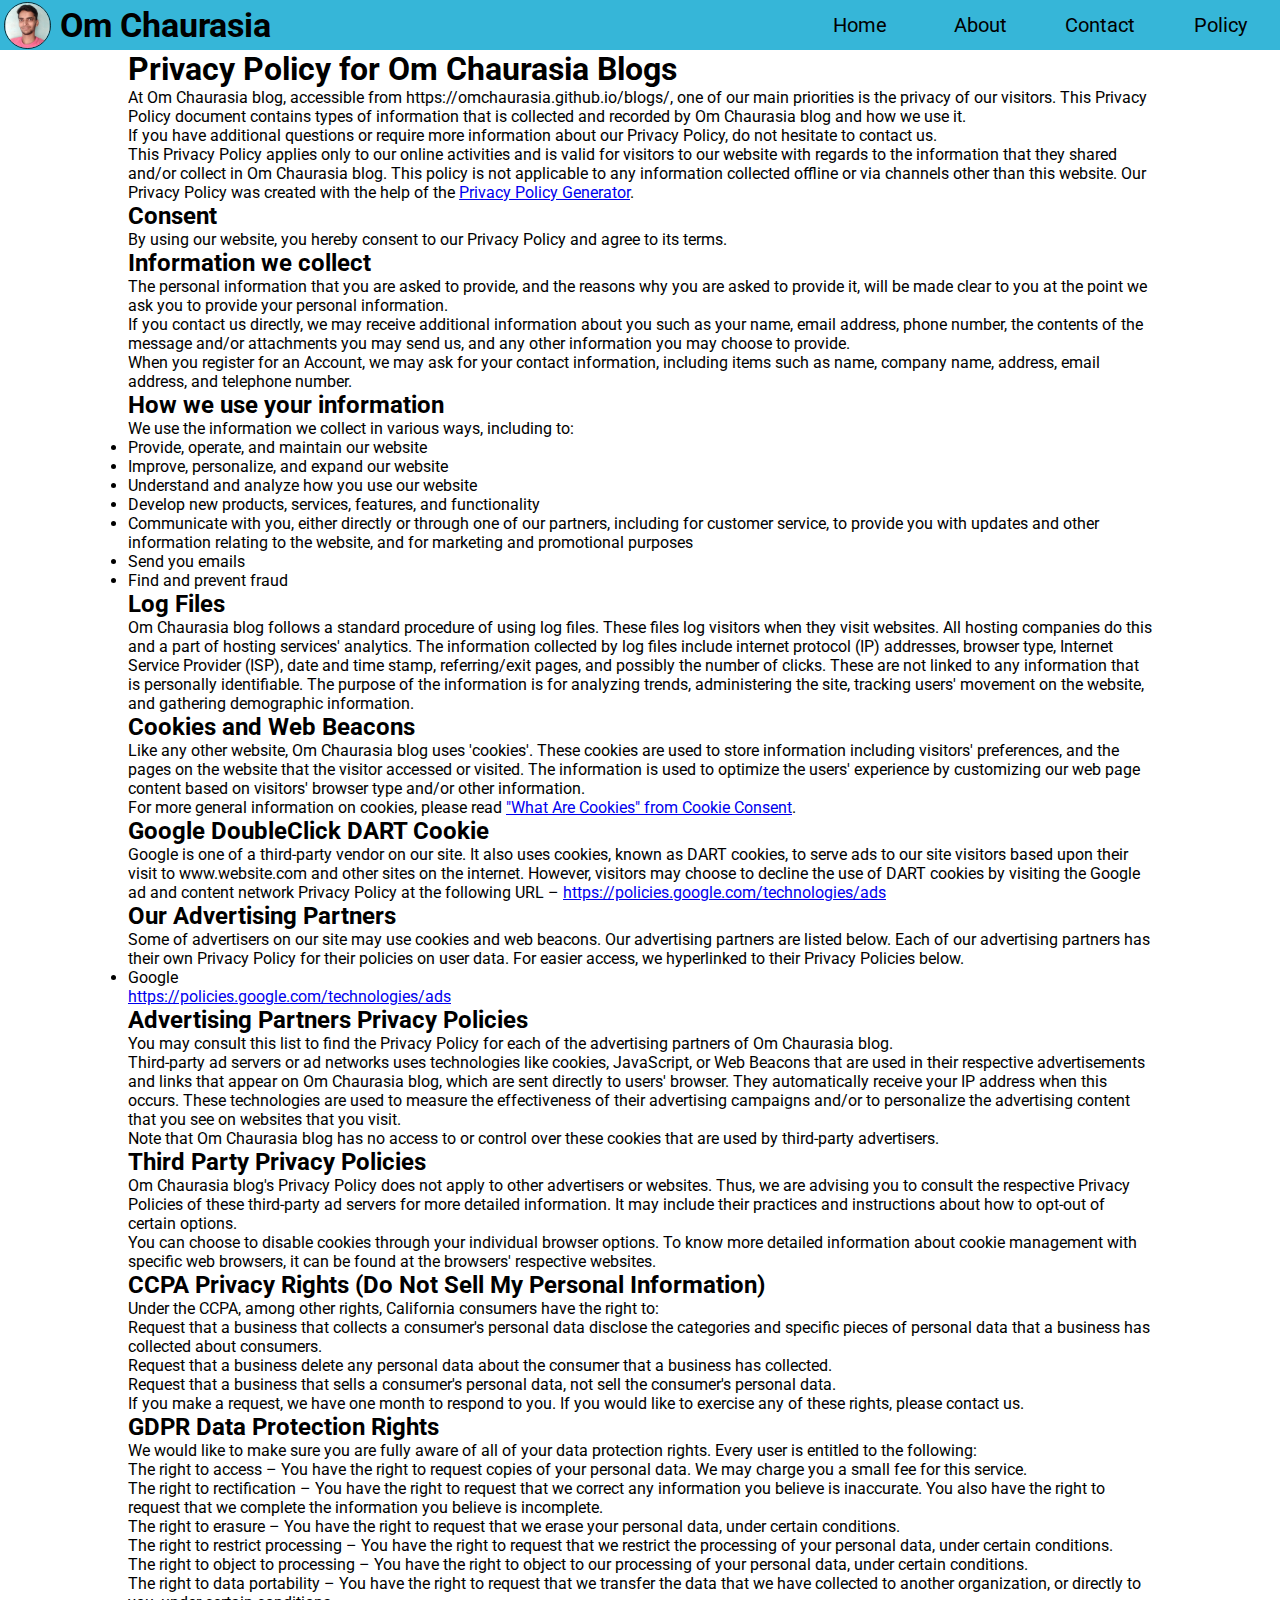
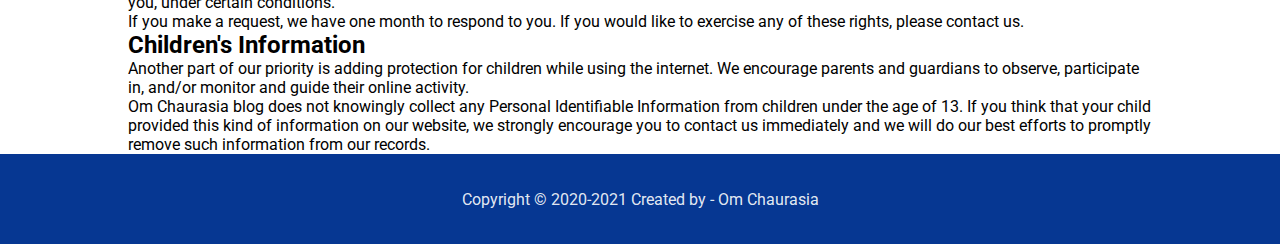
<file: policy.html>
<!DOCTYPE html>
<html lang="en">

<head>
    <meta charset="UTF-8">
    <meta name="keywords"
        content="Om, Chaurasia, blog, tech, coding, programming, computer, github, entertainments, Hardware, projects, it, sector, about">
    <meta name="author" content="Om Chaurasia">
    <meta name="description"
        content="There are billions of ideas to discover on Om's blogs. Some educational and entertaining contents are waiting for you. Specially for software developers and who are interested in coding. This site is related to coding , programming and some entertainments blogs. Select the Categories you want and start watch. Let's enjoy....">
    <meta name="viewport" content="width=device-width, initial-scale=1.0">
    <title>About Us</title>
    <link rel="stylesheet" href="https://cdnjs.cloudflare.com/ajax/libs/font-awesome/4.7.0/css/font-awesome.min.css">
    <link rel="stylesheet" href="css/basic.css">
    <link rel="stylesheet" href="css/navbar.css">
    <link rel="stylesheet" href="css/footer.css">
    <link rel="stylesheet" href="css/about.css">
    <link rel="icon" href="img/logo.jpg" sizes="16x16">
</head>

<body>
    <!-- navigation bar code will be here -->
    <div class="navbar">
        <input type="checkbox" id="toggle">
        <label for="toggle" id="label">
            <div class="firstl"></div>
            <div class="secondl"></div>
            <div class="thirdl"></div>
        </label>
        <div class="line">
            <div id="logo">
                <img src="img/logo.jpg">
            </div>
            <h3>Om Chaurasia</h3>
        </div>
        <div class="sidenav">
            <ul class="navlist" id="navul">
                <li><a href="index.html">Home</a></li>
                <li><a href="about.html">About</a></li>
                <li><a href="contact.html">Contact</a></li>
                <li><a href="policy.html">Policy</a></li>
            </ul>


        </div>

    </div>
<div class="container">
    <h1>Privacy Policy for Om Chaurasia Blogs</h1>

    <p>At Om Chaurasia blog, accessible from https://omchaurasia.github.io/blogs/, one of our main priorities is the
        privacy of our visitors. This Privacy Policy document contains types of information that is collected and
        recorded by Om Chaurasia blog and how we use it.</p>

    <p>If you have additional questions or require more information about our Privacy Policy, do not hesitate to contact
        us.</p>

    <p>This Privacy Policy applies only to our online activities and is valid for visitors to our website with regards
        to the information that they shared and/or collect in Om Chaurasia blog. This policy is not applicable to any
        information collected offline or via channels other than this website. Our Privacy Policy was created with the
        help of the <a href="https://www.generateprivacypolicy.com/">Privacy Policy Generator</a>.</p>

    <h2>Consent</h2>

    <p>By using our website, you hereby consent to our Privacy Policy and agree to its terms.</p>

    <h2>Information we collect</h2>

    <p>The personal information that you are asked to provide, and the reasons why you are asked to provide it, will be
        made clear to you at the point we ask you to provide your personal information.</p>
    <p>If you contact us directly, we may receive additional information about you such as your name, email address,
        phone number, the contents of the message and/or attachments you may send us, and any other information you may
        choose to provide.</p>
    <p>When you register for an Account, we may ask for your contact information, including items such as name, company
        name, address, email address, and telephone number.</p>

    <h2>How we use your information</h2>

    <p>We use the information we collect in various ways, including to:</p>

    <ul>
        <li>Provide, operate, and maintain our website</li>
        <li>Improve, personalize, and expand our website</li>
        <li>Understand and analyze how you use our website</li>
        <li>Develop new products, services, features, and functionality</li>
        <li>Communicate with you, either directly or through one of our partners, including for customer service, to
            provide you with updates and other information relating to the website, and for marketing and promotional
            purposes</li>
        <li>Send you emails</li>
        <li>Find and prevent fraud</li>
    </ul>

    <h2>Log Files</h2>

    <p>Om Chaurasia blog follows a standard procedure of using log files. These files log visitors when they visit
        websites. All hosting companies do this and a part of hosting services' analytics. The information collected by
        log files include internet protocol (IP) addresses, browser type, Internet Service Provider (ISP), date and time
        stamp, referring/exit pages, and possibly the number of clicks. These are not linked to any information that is
        personally identifiable. The purpose of the information is for analyzing trends, administering the site,
        tracking users' movement on the website, and gathering demographic information.</p>

    <h2>Cookies and Web Beacons</h2>

    <p>Like any other website, Om Chaurasia blog uses 'cookies'. These cookies are used to store information including
        visitors' preferences, and the pages on the website that the visitor accessed or visited. The information is
        used to optimize the users' experience by customizing our web page content based on visitors' browser type
        and/or other information.</p>

    <p>For more general information on cookies, please read <a
            href="https://www.privacypolicyonline.com/what-are-cookies/">"What Are Cookies" from Cookie Consent</a>.</p>

    <h2>Google DoubleClick DART Cookie</h2>

    <p>Google is one of a third-party vendor on our site. It also uses cookies, known as DART cookies, to serve ads to
        our site visitors based upon their visit to www.website.com and other sites on the internet. However, visitors
        may choose to decline the use of DART cookies by visiting the Google ad and content network Privacy Policy at
        the following URL – <a
            href="https://policies.google.com/technologies/ads">https://policies.google.com/technologies/ads</a></p>

    <h2>Our Advertising Partners</h2>

    <p>Some of advertisers on our site may use cookies and web beacons. Our advertising partners are listed below. Each
        of our advertising partners has their own Privacy Policy for their policies on user data. For easier access, we
        hyperlinked to their Privacy Policies below.</p>

    <ul>
        <li>
            <p>Google</p>
            <p><a href="https://policies.google.com/technologies/ads">https://policies.google.com/technologies/ads</a>
            </p>
        </li>
    </ul>

    <h2>Advertising Partners Privacy Policies</h2>

    <P>You may consult this list to find the Privacy Policy for each of the advertising partners of Om Chaurasia blog.
    </p>

    <p>Third-party ad servers or ad networks uses technologies like cookies, JavaScript, or Web Beacons that are used in
        their respective advertisements and links that appear on Om Chaurasia blog, which are sent directly to users'
        browser. They automatically receive your IP address when this occurs. These technologies are used to measure the
        effectiveness of their advertising campaigns and/or to personalize the advertising content that you see on
        websites that you visit.</p>

    <p>Note that Om Chaurasia blog has no access to or control over these cookies that are used by third-party
        advertisers.</p>

    <h2>Third Party Privacy Policies</h2>

    <p>Om Chaurasia blog's Privacy Policy does not apply to other advertisers or websites. Thus, we are advising you to
        consult the respective Privacy Policies of these third-party ad servers for more detailed information. It may
        include their practices and instructions about how to opt-out of certain options. </p>

    <p>You can choose to disable cookies through your individual browser options. To know more detailed information
        about cookie management with specific web browsers, it can be found at the browsers' respective websites.</p>

    <h2>CCPA Privacy Rights (Do Not Sell My Personal Information)</h2>

    <p>Under the CCPA, among other rights, California consumers have the right to:</p>
    <p>Request that a business that collects a consumer's personal data disclose the categories and specific pieces of
        personal data that a business has collected about consumers.</p>
    <p>Request that a business delete any personal data about the consumer that a business has collected.</p>
    <p>Request that a business that sells a consumer's personal data, not sell the consumer's personal data.</p>
    <p>If you make a request, we have one month to respond to you. If you would like to exercise any of these rights,
        please contact us.</p>

    <h2>GDPR Data Protection Rights</h2>

    <p>We would like to make sure you are fully aware of all of your data protection rights. Every user is entitled to
        the following:</p>
    <p>The right to access – You have the right to request copies of your personal data. We may charge you a small fee
        for this service.</p>
    <p>The right to rectification – You have the right to request that we correct any information you believe is
        inaccurate. You also have the right to request that we complete the information you believe is incomplete.</p>
    <p>The right to erasure – You have the right to request that we erase your personal data, under certain conditions.
    </p>
    <p>The right to restrict processing – You have the right to request that we restrict the processing of your personal
        data, under certain conditions.</p>
    <p>The right to object to processing – You have the right to object to our processing of your personal data, under
        certain conditions.</p>
    <p>The right to data portability – You have the right to request that we transfer the data that we have collected to
        another organization, or directly to you, under certain conditions.</p>
    <p>If you make a request, we have one month to respond to you. If you would like to exercise any of these rights,
        please contact us.</p>

    <h2>Children's Information</h2>

    <p>Another part of our priority is adding protection for children while using the internet. We encourage parents and
        guardians to observe, participate in, and/or monitor and guide their online activity.</p>

    <p>Om Chaurasia blog does not knowingly collect any Personal Identifiable Information from children under the age of
        13. If you think that your child provided this kind of information on our website, we strongly encourage you to
        contact us immediately and we will do our best efforts to promptly remove such information from our records.</p>
</div>
    <!-- footer code will be here -->
    <div class="footer">
        Copyright &copy; 2020-2021 Created by - Om Chaurasia
    </div>
</body>

</html>
</file>
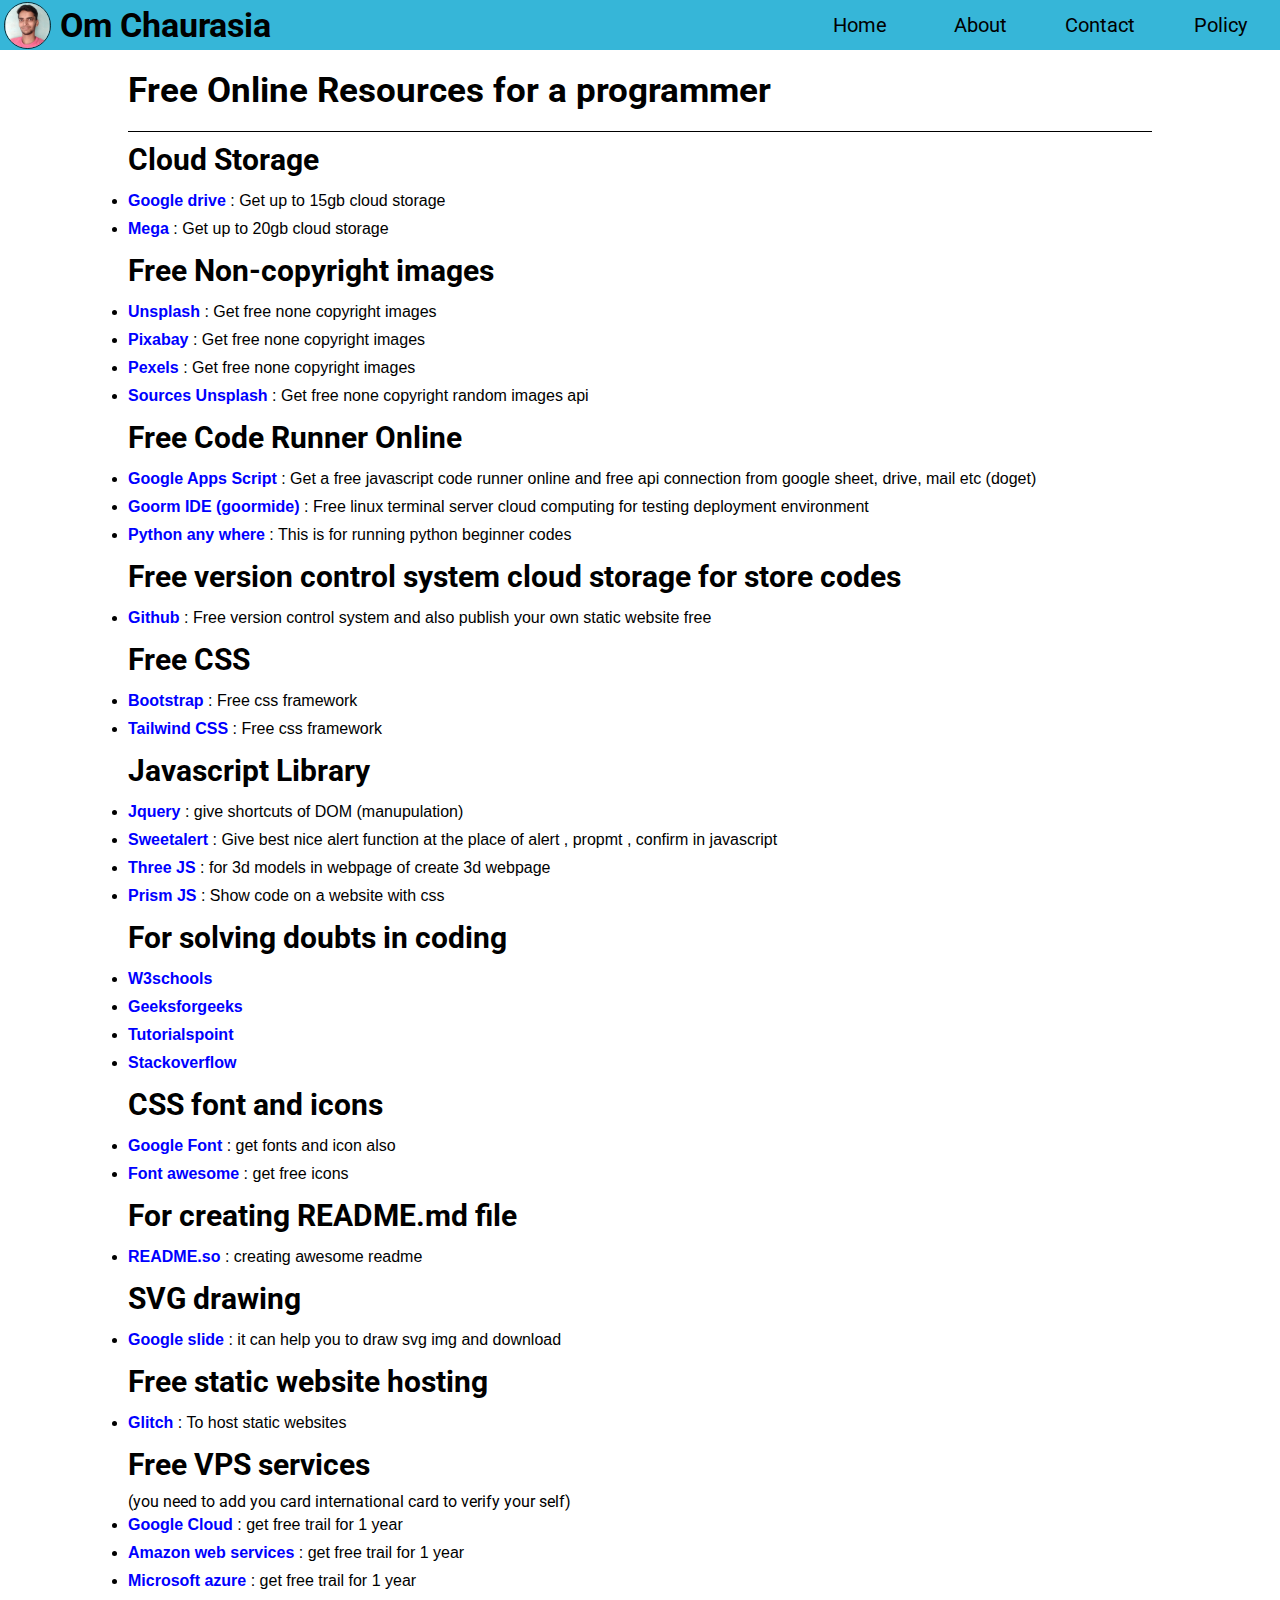
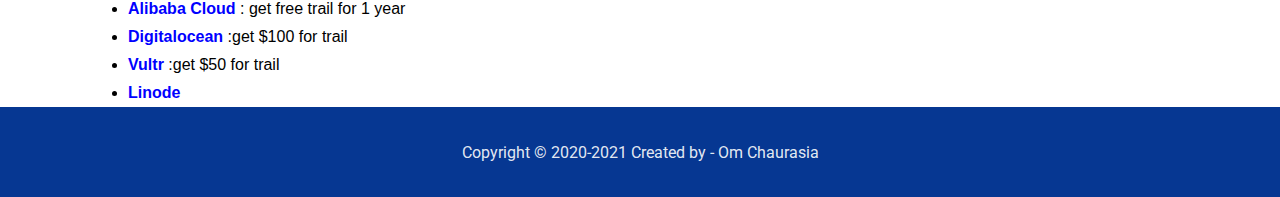
<file: resourceforaprogrammer.html>
<!DOCTYPE html>
<html lang="en">

<head>
    <meta charset="UTF-8">
    <meta name="keywords"
        content="Om, Chaurasia, blog, tech, coding, programming, computer, github, entertainments, Hardware, projects, it, sector"
        , images ,blog, free , resources, for , programmer>
    <meta name="author" content="SVG + CSS = ???">
    <meta name="description" content="SVG + CSS = ??">
    <meta name="viewport" content="width=device-width, initial-scale=1.0">
    <title>Free Online Resources for a programmer</title>
    <link rel="stylesheet" href="css/basic.css">
    <link rel="stylesheet" href="css/navbar.css">
    <link rel="stylesheet" href="css/cards_container.css">
    <link rel="stylesheet" href="css/footer.css">
    <link rel="stylesheet" href="css/prism.css">
    <link rel="icon" href="img/logo.jpg" sizes="16x16">
    <link rel="manifest" href="manifest.json">
    <style>
        h1 {
            padding: 20px 0px;
            font-size: 35px;
            border-bottom: 1px solid black;
        }

        .container h3 {
            padding: 10px 0px;
            font-size: 30px;
        }

        .container p {
            font-family: Arial, Verdana, Tahoma;
        }

        .container ul li {
            font-family: Arial, Verdana, Tahoma;
            padding: 5px 0px;
        }
        .container a{
            font-family: Arial, Verdana, Tahoma;
            color: blue;
            font-weight: bold;
            text-decoration: none;
        }
        svg:hover #box {
            transform: translate(-10px, -10px) scale(1.2);
            transition: all 0.7s;
        }
    </style>

</head>

<body>
    <!-- navigation bar code will be here -->
    <div class="navbar">
        <input type="checkbox" id="toggle">
        <label for="toggle" id="label">
            <div class="firstl"></div>
            <div class="secondl"></div>
            <div class="thirdl"></div>
        </label>
        <div class="line">
            <div id="logo">
                <img src="img/logo.jpg">
            </div>
            <h3>Om Chaurasia</h3>
        </div>
        <div class="sidenav">
            <ul class="navlist" id="navul">
                <li><a href="index.html">Home</a></li>
                <li><a href="about.html">About</a></li>
                <li><a href="contact.html">Contact</a></li>
                <li><a href="policy.html">Policy</a></li>
            </ul>


        </div>

    </div>

    <!-- content will be here -->
    <div class="container">
        <h1>Free Online Resources for a programmer</h1>

        <h3>Cloud Storage</h3>
        <ul>
            <li><a href="https://drive.google.com">Google drive</a> : Get up to 15gb cloud storage</li>
            <li><a href="https://mega.io/">Mega</a> : Get up to 20gb cloud storage </li>
        </ul>
        <h3>Free Non-copyright images</h3>
        <ul>
            <li><a href="https://unsplash.com/">Unsplash</a> : Get free none copyright images</li>
            <li><a href="https://pixabay.com/">Pixabay</a> : Get free none copyright images</li>
            <li><a href="https://www.pexels.com/">Pexels</a> : Get free none copyright images</li>
            <li><a href="https://source.unsplash.com/">Sources Unsplash</a> : Get free none copyright random images api</li>
        </ul>
        <h3>Free Code Runner Online</h3>
        <ul>
            <li><a href="https://script.google.com/">Google Apps Script</a> : Get a free javascript code runner online and free api connection from google sheet, drive, mail etc (doget)</li>
            <li><a href="https://ide.goorm.io/">Goorm IDE (goormide)</a> : Free linux terminal server cloud computing for testing deployment environment</li>
            <li><a href="https://www.pythonanywhere.com/">Python any where</a> : This is for running python beginner codes</li>
        </ul>
        <h3>Free version control system cloud storage for store codes</h3>
        <ul>
            <li><a href="https://github.com">Github</a> : Free version control system and also publish your own static website free</li>
        </ul>
        <h3>Free CSS</h3>
        <ul>
            <li><a href="https://getbootstrap.com">Bootstrap</a> : Free css framework</li>
            <li><a href="https://tailwindcss.com/">Tailwind CSS</a> : Free css framework</li>
        </ul>
        <h3>Javascript Library</h3>
        <ul>
            <li><a href="https://jquery.com/download/">Jquery</a> : give shortcuts of DOM (manupulation)</li>
            <li><a href="https://sweetalert.js.org/guides/">Sweetalert</a> : Give best nice alert function at the place of alert , propmt , confirm in javascript</li>
            <li><a href="https://threejs.org/">Three JS</a> : for 3d models in webpage of create 3d webpage</li>
            <li><a href="https://prismjs.com/">Prism JS</a> : Show code on a website with css</li>
        </ul>
        <h3>For solving doubts in coding</h3>
        <ul>
            <li><a href="https://www.w3schools.com/">W3schools</a> </li>
            <li><a href="https://www.geeksforgeeks.org/">Geeksforgeeks</a> </li>
            <li><a href="https://www.tutorialspoint.com/">Tutorialspoint</a> </li>
            <li><a href="https://stackoverflow.com/">Stackoverflow</a> </li>
        </ul>
        <h3>CSS font and icons</h3>
        <ul>
            <li><a href="https://fonts.google.com/">Google Font</a> : get fonts and icon also</li>
            <li><a href="https://fontawesome.com/">Font awesome</a> : get free icons</li>
        </ul>
        <h3>For creating README.md file</h3>
        <ul>
            <li><a href="https://readme.so/">README.so</a> : creating awesome readme</li>
        </ul>
        <h3>SVG drawing</h3>
        <ul>
            <li><a href="http://slides.google.com/">Google slide</a> : it can help you to draw svg img and download</li>
        </ul>
        <h3>Free static website hosting</h3>
        <ul>
            <li><a href="https://glitch.com/">Glitch</a> : To host static websites</li>
        </ul>
        <h3>Free VPS services </h3>
        (you need to add you card international card to verify your self)
        <ul>
            <li><a href="https://cloud.google.com/">Google Cloud</a> : get free trail for 1 year </li>
            <li><a href="https://aws.amazon.com/">Amazon web services</a> : get free trail for 1 year </li>
            <li><a href="https://azure.microsoft.com/en-in/">Microsoft azure</a> : get free trail for 1 year </li>
            <li><a href="https://alibabacloud.com/">Alibaba Cloud</a> : get free trail for 1 year </li>

            <li><a href="https://www.digitalocean.com/">Digitalocean</a> :get $100 for trail</li>
            <li><a href="https://www.vultr.com/">Vultr</a> :get $50 for trail</li>
            <li><a href="https://www.linode.com/">Linode</a> </li>
        </ul>
    </div>





    <!-- footer code will be here -->
    <div class="footer">
        Copyright &copy; 2020-2021 Created by - Om Chaurasia
    </div>
</body>
<script src="js/prism.js"></script>

</html>
</file>
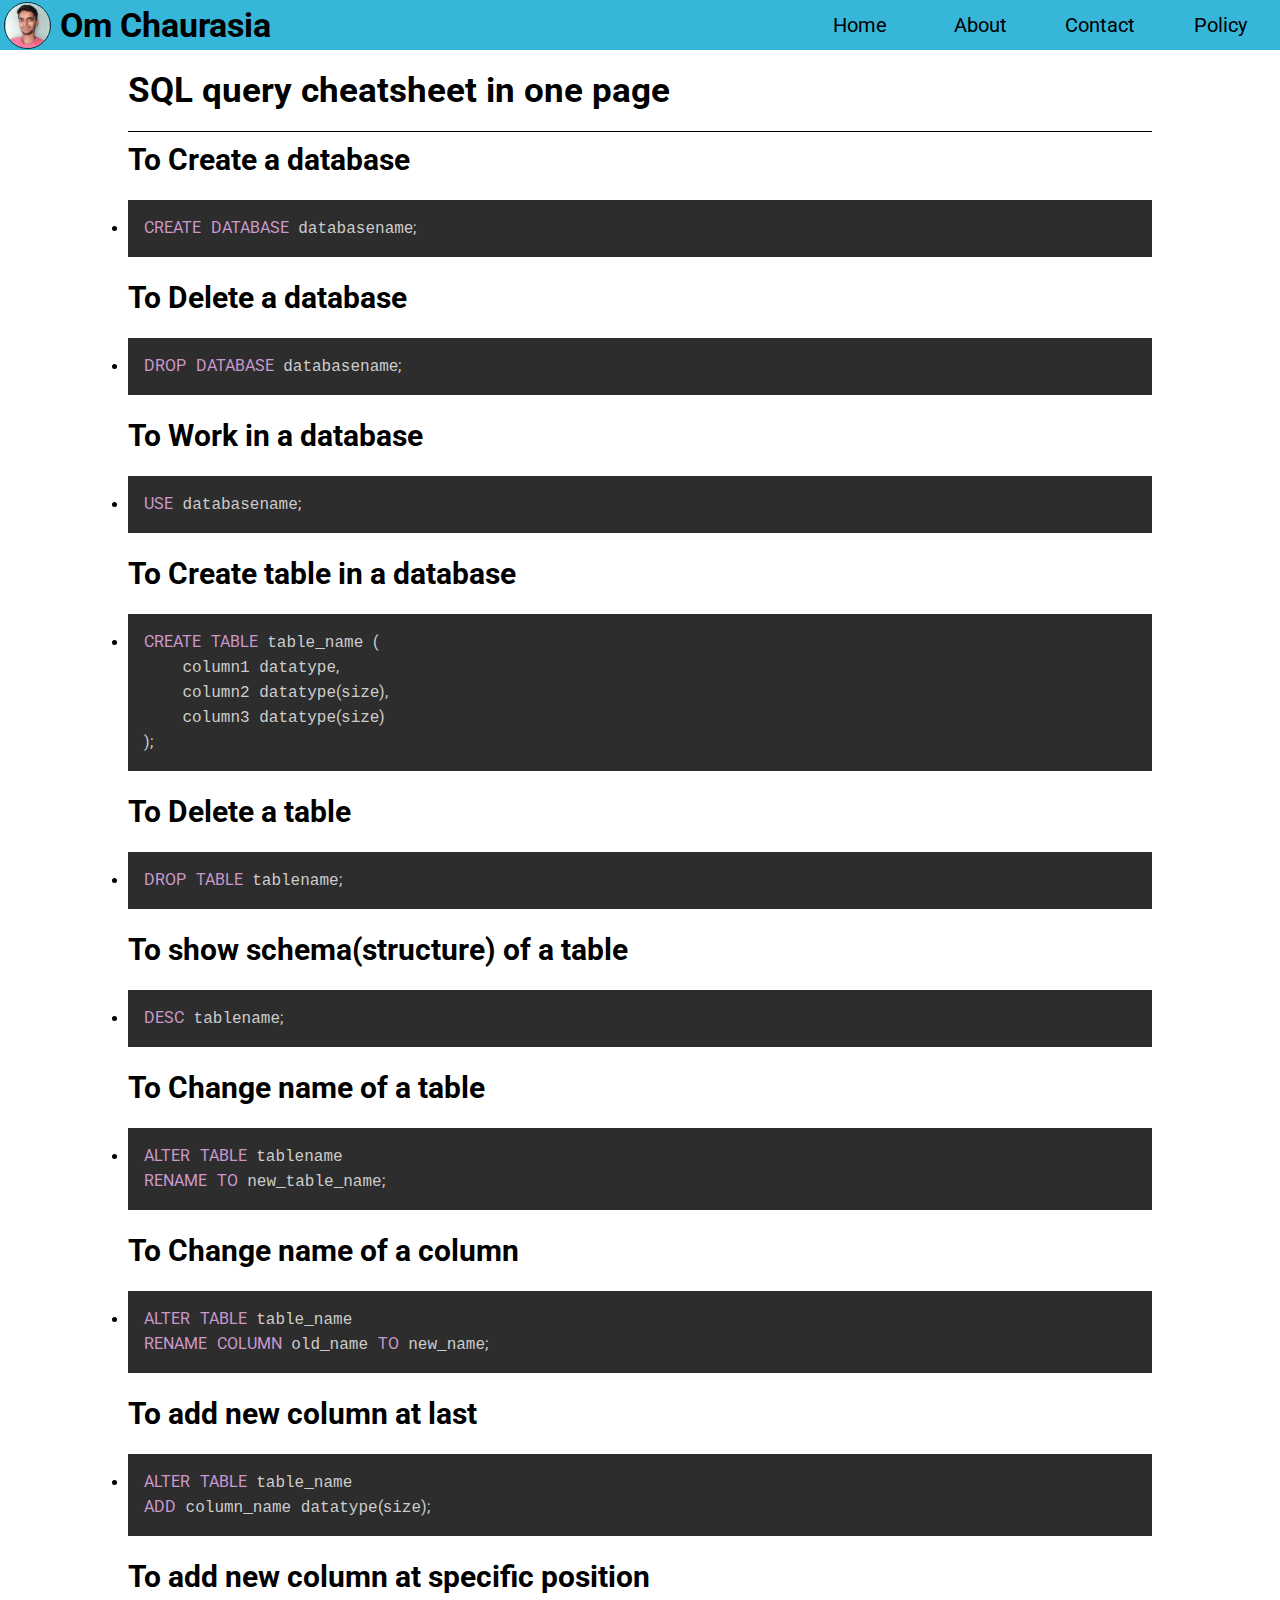
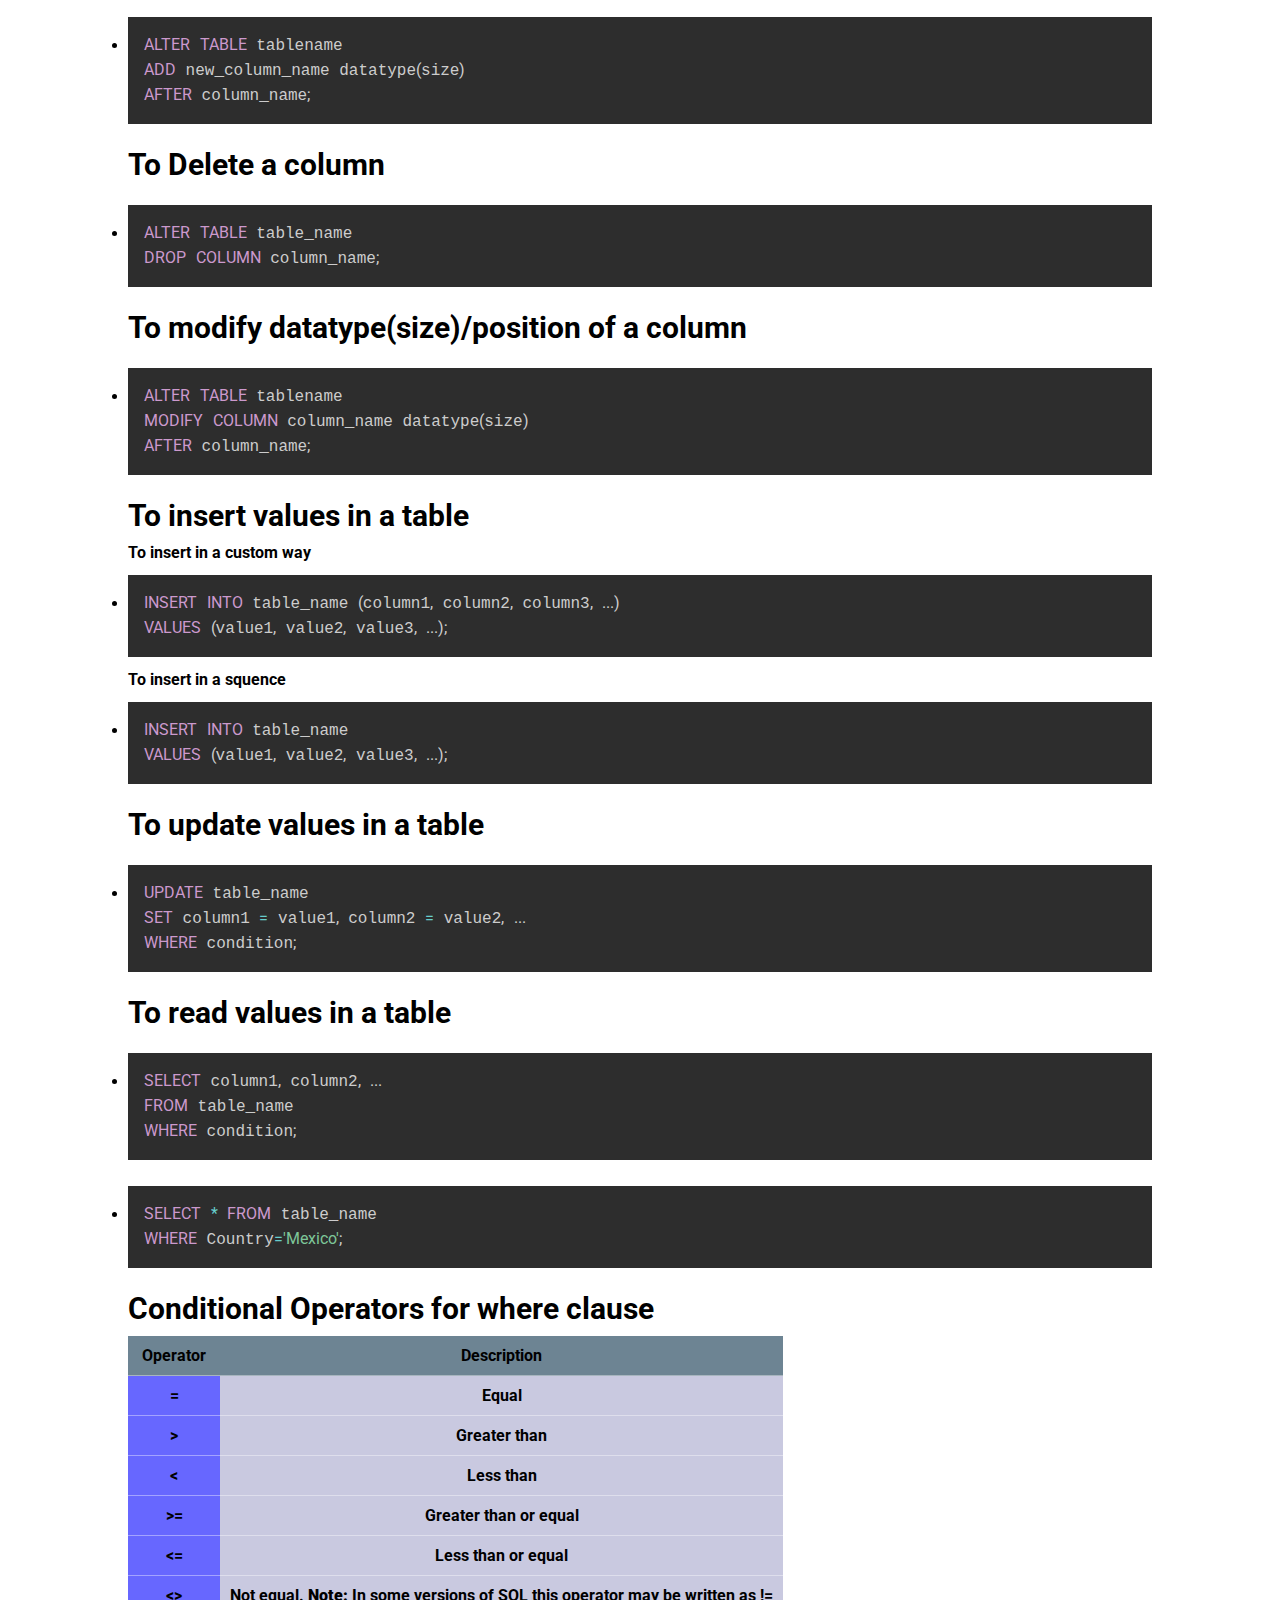
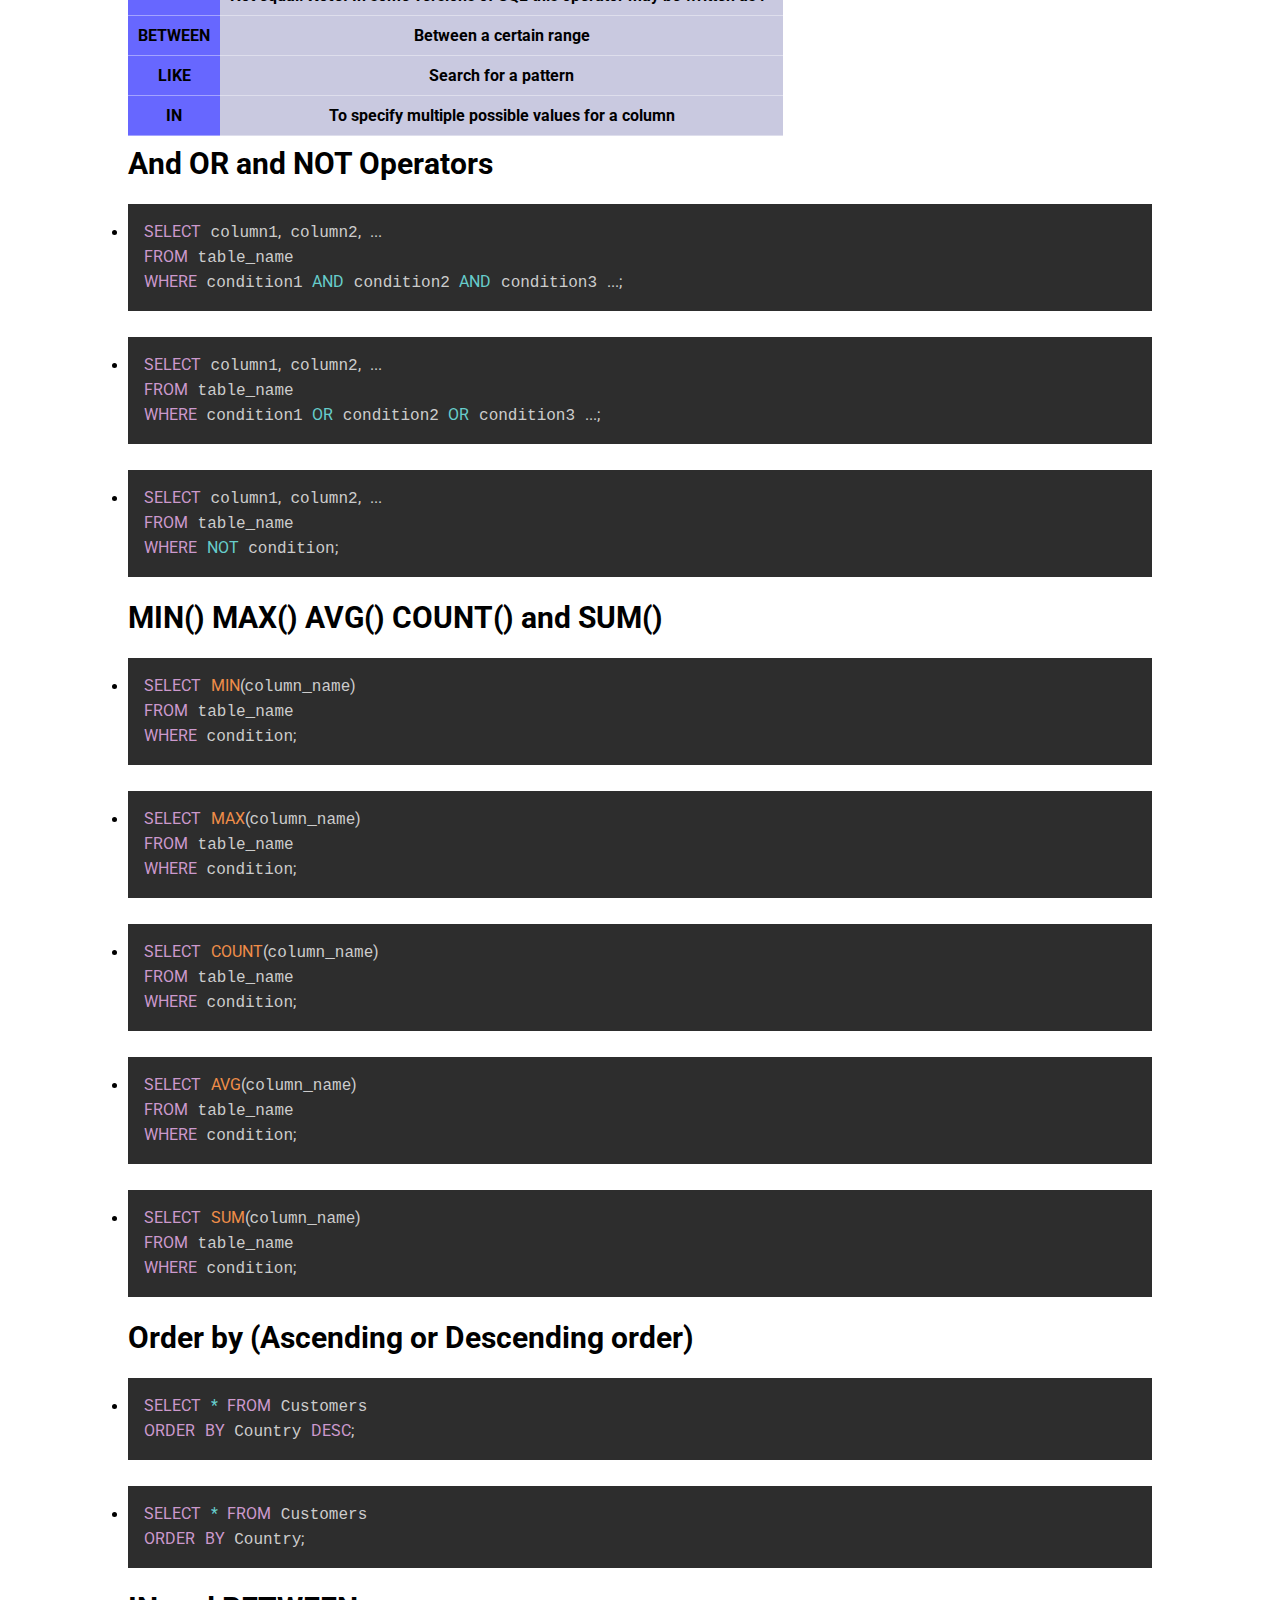
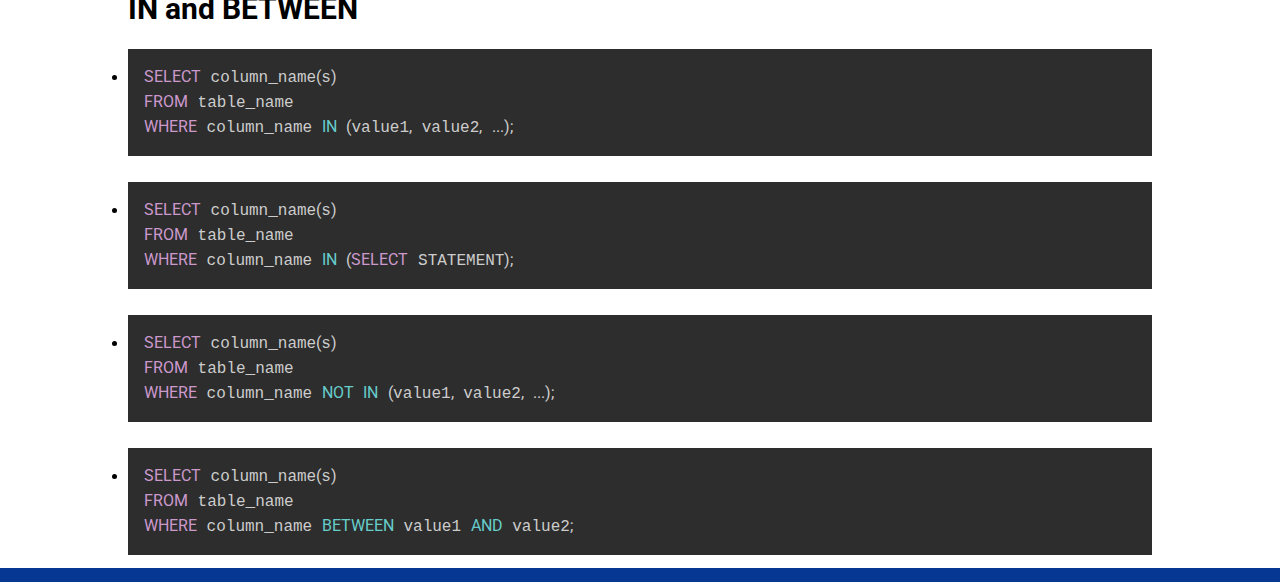
<file: sqlcheatsheet.html>
<!DOCTYPE html>
<html lang="en">

<head>
    <meta charset="UTF-8">
    <meta name="keywords"
        content="Om, Chaurasia, blog, tech, coding, programming, computer, github, entertainments, Hardware, projects, it, sector"
        , images ,blog, free , resources, for , programmer>
    <meta name="author" content="SVG + CSS = ???">
    <meta name="description" content="SVG + CSS = ??">
    <meta name="viewport" content="width=device-width, initial-scale=1.0">
    <title>SQL CheatSheet and crud operation</title>
    <link rel="stylesheet" href="css/basic.css">
    <link rel="stylesheet" href="css/navbar.css">
    <link rel="stylesheet" href="css/cards_container.css">
    <link rel="stylesheet" href="css/footer.css">
    <link rel="stylesheet" href="css/prism.css">
    <link rel="icon" href="img/logo.jpg" sizes="16x16">
    <link rel="manifest" href="manifest.json">
    <style>
        h1 {
            padding: 20px 0px;
            font-size: 35px;
            border-bottom: 1px solid black;
        }

        .container h3 {
            padding: 10px 0px;
            font-size: 30px;
        }

        .container p {
            font-family: Arial, Verdana, Tahoma;
            font-size: 25px;
        }

        .container ul li {
            font-family: Arial, Verdana, Tahoma;
            padding: 5px 0px;
        }
        .container a{
            font-family: Arial, Verdana, Tahoma;
            color: blue;
            font-weight: bold;
            text-decoration: none;
        }
        svg:hover #box {
            transform: translate(-10px, -10px) scale(1.2);
            transition: all 0.7s;
        }
        .copy-to-clipboard-button {
            border: 2px solid #fff !important;
            font-size: 1em !important;
            color: #fff !important;
        }
        ul table th{
            background: rgba(34, 69, 92, 0.664);
            margin: 0px  !important;
            padding: 10px;
            text-align: center;
            font-weight: bold;
            border-bottom: 1px solid rgba(255, 255, 255, 0.4);
        }
        ul table td{
            margin: 0px  !important;
            padding: 10px;
            text-align: center;
            font-weight: bold;
            border-bottom: 1px solid rgba(255, 255, 255, 0.4);
        }
        ul table td:nth-child(1){
            background: rgba(0, 0, 255, 0.596);
        }
        ul table td:nth-child(2){
            background: rgba(178, 178, 211, 0.699);
        }
    </style>

</head>

<body>
    <!-- navigation bar code will be here -->
    <div class="navbar">
        <input type="checkbox" id="toggle">
        <label for="toggle" id="label">
            <div class="firstl"></div>
            <div class="secondl"></div>
            <div class="thirdl"></div>
        </label>
        <div class="line">
            <div id="logo">
                <img src="img/logo.jpg">
            </div>
            <h3>Om Chaurasia</h3>
        </div>
        <div class="sidenav">
            <ul class="navlist" id="navul">
                <li><a href="index.html">Home</a></li>
                <li><a href="about.html">About</a></li>
                <li><a href="contact.html">Contact</a></li>
                <li><a href="policy.html">Policy</a></li>
            </ul>


        </div>

    </div>

    <!-- content will be here -->
    <div class="container">
        <h1>SQL query cheatsheet in one page</h1>

        <h3>To Create a database</h3>
        <ul>
            <li><pre class="language-sql"><code>CREATE DATABASE databasename;</code></pre></li>
        </ul>
        <h3>To Delete a database</h3>
        <ul>
            <li><pre class="language-sql"><code>DROP DATABASE databasename;</code></pre></li>
        </ul>
        <h3>To Work in a database</h3>
        <ul>
            <li><pre class="language-sql"><code>USE databasename;</code></pre></li>
        </ul>
        <h3>To Create table in a database</h3>
        <ul>
            <li><pre class="language-sql"><code>CREATE TABLE table_name (
    column1 datatype,
    column2 datatype(size),
    column3 datatype(size)
);</code></pre></li>
        </ul>
        <h3>To Delete a table</h3>
        <ul>
            <li><pre class="language-sql"><code>DROP TABLE tablename;</code></pre></li>
        </ul>
        <h3>To show schema(structure) of a table</h3>
        <ul>
            <li><pre class="language-sql"><code>DESC tablename;</code></pre></li>
        </ul>
        <h3>To Change name of a table</h3>
        <ul>
            <li><pre class="language-sql"><code>ALTER TABLE tablename 
RENAME TO new_table_name;</code></pre></li>
        </ul>
        <h3>To Change name of a column</h3>
        <ul>
            <li><pre class="language-sql"><code>ALTER TABLE table_name
RENAME COLUMN old_name TO new_name;</code></pre></li>
        </ul>
        <h3>To add new column at last</h3>
        <ul>
            <li><pre class="language-sql"><code>ALTER TABLE table_name
ADD column_name datatype(size);</code></pre></li>
        </ul>
        <h3>To add new column at specific position</h3>
        <ul>
            <li><pre class="language-sql"><code>ALTER TABLE tablename 
ADD new_column_name datatype(size) 
AFTER column_name; </code></pre></li>
        </ul>
        
        <h3>To Delete a column</h3>
        <ul>
            <li><pre class="language-sql"><code>ALTER TABLE table_name
DROP COLUMN column_name;</code></pre></li>
        </ul>
        <h3>To modify datatype(size)/position of a column</h3>
        <ul>
            <li><pre class="language-sql"><code>ALTER TABLE tablename 
MODIFY COLUMN column_name datatype(size) 
AFTER column_name;</code></pre></li>
        </ul>
        <h3>To insert values in a table</h3>
        <ul>
            <b>To insert in a custom way</b>
            <li><pre class="language-sql"><code>INSERT INTO table_name (column1, column2, column3, ...)
VALUES (value1, value2, value3, ...);</code></pre></li>
<b>To insert in a squence</b>
<li><pre class="language-sql"><code>INSERT INTO table_name
VALUES (value1, value2, value3, ...);</code></pre></li>
        </ul>
        <h3>To update values in a table</h3>
        <ul>
            <li><pre class="language-sql"><code>UPDATE table_name
SET column1 = value1, column2 = value2, ...
WHERE condition;</code></pre></li>
        </ul>
        <h3>To read values in a table</h3>
        <ul>
            <li><pre class="language-sql"><code>SELECT column1, column2, ...
FROM table_name
WHERE condition;</code></pre></li>
<li><pre class="language-sql"><code>SELECT * FROM table_name
WHERE Country='Mexico';</code></pre></li>
        </ul>
        <h3>Conditional Operators for where clause</h3>
        <ul>
            <table style="border-collapse: collapse;">
                <tbody><tr>
                  <th>Operator</th>
                  <th>Description</th>
                </tr>
                <tr>
                  <td>=</td>
                  <td>Equal</td>
                </tr>
                <tr>
                  <td>&gt;</td>
                  <td>Greater than</td>
                </tr>
                <tr>
                  <td>&lt;</td>
                  <td>Less than</td>
                </tr>
                <tr>
                  <td>&gt;=</td>
                  <td>Greater than or equal</td>
                </tr>
                <tr>
                  <td>&lt;=</td>
                  <td>Less than or equal</td>
                </tr>
                <tr>
                  <td>&lt;&gt;</td>
                  <td>Not equal. <b>Note:</b> In some versions of SQL this operator may be written as !=</td>
                </tr>
                <tr>
                  <td>BETWEEN</td>
                  <td>Between a certain range</td>
                </tr>
                <tr>
                  <td>LIKE</td>
                  <td>Search for a pattern</td>
                </tr>
                <tr>
                  <td>IN</td>
                  <td>To specify multiple possible values for a column</td>
                </tr>
              </tbody></table>
        </ul>
        <h3>And OR and NOT Operators</h3>
        <ul>
            <li><pre class="language-sql"><code>SELECT column1, column2, ...
FROM table_name
WHERE condition1 AND condition2 AND condition3 ...;</code></pre></li>

<li><pre class="language-sql"><code>SELECT column1, column2, ...
FROM table_name
WHERE condition1 OR condition2 OR condition3 ...;</code></pre></li>        

<li><pre class="language-sql"><code>SELECT column1, column2, ...
FROM table_name
WHERE NOT condition;</code></pre></li>        
</ul>

<h3>MIN() MAX() AVG() COUNT() and SUM()</h3>
        <ul>
            <li><pre class="language-sql"><code>SELECT MIN(column_name)
FROM table_name
WHERE condition; </code></pre></li>

<li><pre class="language-sql"><code>SELECT MAX(column_name)
FROM table_name
WHERE condition; </code></pre></li>

<li><pre class="language-sql"><code>SELECT COUNT(column_name)
FROM table_name
WHERE condition;</code></pre></li>
<li><pre class="language-sql"><code>SELECT AVG(column_name)
FROM table_name
WHERE condition;</code></pre></li>
<li><pre class="language-sql"><code>SELECT SUM(column_name)
FROM table_name
WHERE condition;</code></pre></li>
        </ul>

        <h3>Order by (Ascending or Descending order)</h3>
        <ul>
            <li><pre class="language-sql"><code>SELECT * FROM Customers
ORDER BY Country DESC;</code></pre></li>
            <li><pre class="language-sql"><code>SELECT * FROM Customers
ORDER BY Country;</code></pre></li>
        </ul>
        <h3>IN and BETWEEN</h3>
        <ul>
            <li><pre class="language-sql"><code>SELECT column_name(s)
FROM table_name
WHERE column_name IN (value1, value2, ...);</code></pre></li>
            <li><pre class="language-sql"><code>SELECT column_name(s)
FROM table_name
WHERE column_name IN (SELECT STATEMENT);</code></pre></li>
<li><pre class="language-sql"><code>SELECT column_name(s)
FROM table_name
WHERE column_name NOT IN (value1, value2, ...);</code></pre></li>
<li><pre class="language-sql"><code>SELECT column_name(s)
FROM table_name
WHERE column_name BETWEEN value1 AND value2;</code></pre></li>
        </ul>
    </div>





    <!-- footer code will be here -->
    <div class="footer">
        Copyright &copy; 2020-2021 Created by - Om Chaurasia
    </div>
</body>
<script src="js/prism.js"></script>

</html>
</file>
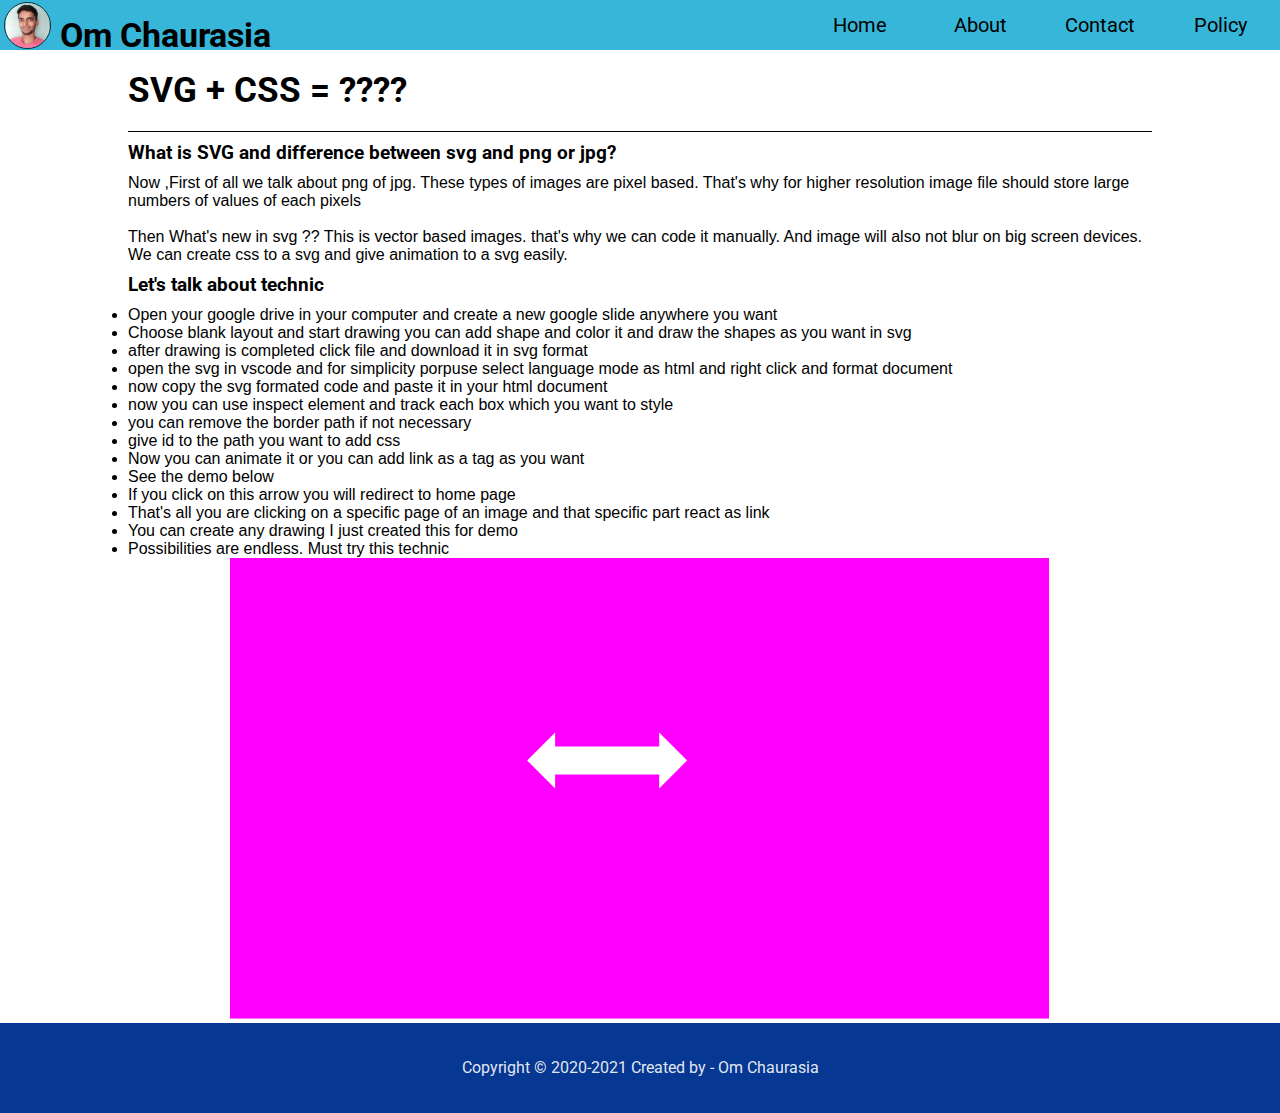
<file: svgandcss.html>
<!DOCTYPE html>
<html lang="en">

<head>
    <meta charset="UTF-8">
    <meta name="keywords"
        content="Om, Chaurasia, blog, tech, coding, programming, computer, github, entertainments, Hardware, projects, it, sector"
        , images ,blog, svg , css>
    <meta name="author" content="SVG + CSS = ???">
    <meta name="description" content="SVG + CSS = ??">
    <meta name="viewport" content="width=device-width, initial-scale=1.0">
    <title>SVG + CSS = ?? </title>
    <link rel="stylesheet" href="css/basic.css">
    <link rel="stylesheet" href="css/navbar.css">
    <link rel="stylesheet" href="css/cards_container.css">
    <link rel="stylesheet" href="css/footer.css">
    <link rel="stylesheet" href="css/prism.css">
    <link rel="icon" href="img/logo.jpg" sizes="16x16">
    <link rel="manifest" href="manifest.json">
    <style>
        h1{
            padding: 20px 0px;
            font-size: 35px;
            border-bottom: 1px solid black;
        }
        h3{
            padding: 10px 0px;
        }
        p{
            font-family: Arial,Verdana,Tahoma;
        }
        ul li{
            font-family: Arial,Verdana,Tahoma;

        }
        svg:hover #box{
            transform: translate(-10px,-10px) scale(1.2);
            transition: all 0.7s;
        }
    </style>

</head>

<body>
    <!-- navigation bar code will be here -->
    <div class="navbar">
        <input type="checkbox" id="toggle">
        <label for="toggle" id="label">
            <div class="firstl"></div>
            <div class="secondl"></div>
            <div class="thirdl"></div>
        </label>
        <div class="line">
            <div id="logo">
                <img src="img/logo.jpg">
            </div>
            <h3>Om Chaurasia</h3>
        </div>
        <div class="sidenav">
            <ul class="navlist" id="navul">
                <li><a href="index.html">Home</a></li>
                <li><a href="about.html">About</a></li>
                <li><a href="contact.html">Contact</a></li>
                <li><a href="policy.html">Policy</a></li>
            </ul>


        </div>

    </div>

    <!-- content will be here -->
  <div class="container" >
      <h1>SVG + CSS = ????</h1>
      <h3>What is SVG and difference between svg and png or jpg?</h3>
      <p>Now ,First of all we talk about png of jpg. These types of images are pixel based. That's why for higher resolution image file should store large numbers of values of each pixels<br><br>
        Then What's new in svg ?? This is vector based images. that's why we can code it manually. And image will also not blur on big screen devices. We can create css to a svg and give animation to a svg easily.

        <h3>Let's talk about technic</h3>
        <ul>
            <li>Open your google drive in your computer and create a new google slide anywhere you want</li>
            <li>Choose blank layout and start drawing you can add shape and color it and draw the shapes as you want in svg</li>
            <li>after drawing is completed click file and download it in svg format</li>
            <li>open the svg in vscode and for simplicity porpuse select language mode as html and right click and format document</li>
            <li>now copy the svg formated code and paste it in your html document</li>
            <li>now you can use inspect element and track each box which you want to style</li>
            <li>you can remove the border path if not necessary</li>
            <li>give id to the path you want to add css</li>
            <li>Now you can animate it  or you can add link as a tag as you want</li>
            <li>See the demo below</li>
            <li>If you click on this arrow you will redirect to home page</li>
            <li>That's all you are clicking on a specific page of an image and that specific part react as link </li>
            <li>You can create any drawing I just created this for demo</li>
            <li>Possibilities are endless. Must try this technic</li>
            <div class="container">
                <svg version="1.1" viewBox="0.0 0.0 960.0 540.0" fill="none" stroke="none" stroke-linecap="square"
    stroke-miterlimit="10" xmlns:xlink="http://www.w3.org/1999/xlink" xmlns="http://www.w3.org/2000/svg">
    <clipPath id="ge3f236afe3_0_0.0">
        <path d="m0 0l960.0 0l0 540.0l-960.0 0l0 -540.0z" clip-rule="nonzero" />
    </clipPath>
    <g clip-path="url(#ge3f236afe3_0_0.0)">
        <path fill="#ff00ff" d="m0 0l960.0 0l0 540.0l-960.0 0z" fill-rule="evenodd" />
        <a href="index.html">
        <path id="box" fill="#ffffff"
            d="m348.24933 237.22572l32.787415 -32.7874l0 16.393692l121.95276 0l0 -16.393692l32.787415 32.7874l-32.787415 32.7874l0 -16.393707l-121.95276 0l0 16.393707z"
            fill-rule="evenodd" /></a>
        
    </g>
</svg>
            </div>
        </ul>
    </p>
  </div>







    <!-- footer code will be here -->
    <div class="footer">
        Copyright &copy; 2020-2021 Created by - Om Chaurasia
    </div>
</body>
<script src="js/prism.js"></script>

</html>
</file>
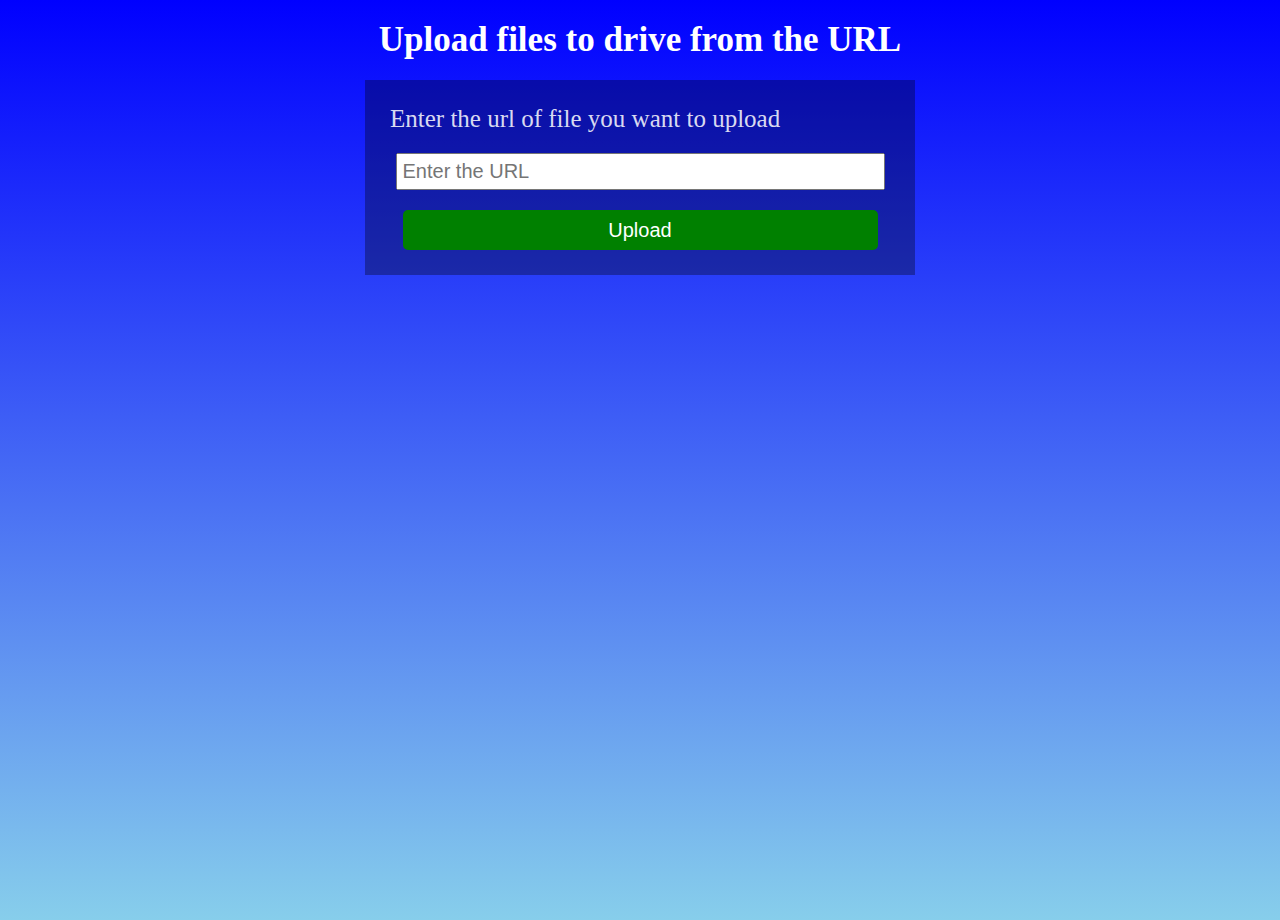
<file: u.html>
<!DOCTYPE html>
<html lang="en">
<head>
    <meta charset="UTF-8">
    <meta http-equiv="X-UA-Compatible" content="IE=edge">
    <meta name="viewport" content="width=device-width, initial-scale=1.0">
    <title>Upload files to drive</title>
    
    <style>
        *{
            padding: 0;
            margin: 0;
        }
        body{
            height: 100vh;
            width: 100vw;
            background: linear-gradient(blue,skyblue);
            overflow-x: hidden;
        }
        h3{
            text-align: center;
            margin-top: 20px;
            color: #fff;
            font-size: 35px;
        }
        .form{
            height: auto;
            width: 500px;
            background: rgba(0, 0, 0, 0.325);
            margin: auto;
            margin-top: 20px;
            padding: 25px;
            font-size: 25px;
            color: rgba(255, 255, 255, 0.856);
        }
        input[type=text]{
            width: 95%;
            margin: auto;
            display: flex;
            font-size: 20px;
            padding: 5px;
            margin-top: 20px;
        }
        button{
            width: 95%;
            margin: auto;
            height: 40px;
            display: flex;
            font-size: 20px;
            padding: 5px;
            margin-top: 20px;
            text-align: center;
            justify-content: center;
            background: green;
            color: #fff;
            border: none;
            border-radius: 5px;
            align-items: center;
            box-sizing: border-box;
        }
        button:hover{
            background: transparent;
            border: 2px solid rgb(22, 116, 170);
        }
        .container , pre, code, xmp{
            height: 40% !important;
            width: 90% !important;
            margin: auto !important;
        }
        #status{
            position: fixed;
            top: 0;
            left: 0;
            height: 100vh;
            width: 100vw;
            display: flex;
            justify-content: center;
            align-items: center;
            background: rgba(0,0,0,0.7);
            color: rgb(8, 224, 8);
            font-size: 34px;
        }
        .displaynone{
            display: none !important;
        }
        .displayblock{
            display: block;
        }
        .linktoopen{
            background: rgba(0, 0, 0, 0.726);
            width: 60%;
            margin: auto;
            display: flex;
            justify-content: center;
            align-items: center;
            font-size: 35px;
            margin-top: 20px;
            color: #fff;
            padding: 20px;
            border-radius: 5px;
        }
        .linktoopen a{
            text-decoration: none;
            color: #fff;
            border:2px solid #fff;
            border-radius: 5px;
            padding: 10px;
        }
    </style>
</head>
<body>
    <div id="status" class="displaynone">hello</div>
    <h3>Upload files to drive from the URL</h3>
    <div class="form">
        <p>Enter the url of file you want to upload</p>
        <input type="text" placeholder="Enter the URL" id="url">
        <button onclick="upload()">Upload</button>
    </div>
    <div class="linktoopen displaynone" id="linktoopen">hello</div>
</body>
<script>
    function upload(){
        document.getElementById("status").classList.remove("displaynone")
        document.getElementById('status').innerHTML="please wait"
        url=document.getElementById("url").value
        fetch(`https://script.google.com/macros/s/AKfycbz-5LN05xK0w2MCVhZdGI8C1PmHsIKwSdmATic8hmjBh555bgwZ_85TkarpD3dH2HD2XA/exec?url=${url}`)
        .then((response) => {
            return response.json()
        })
        .then((data) => {
            
            console.log(data)
            document.getElementById('status').classList.add("displaynone")
            alert("file uploaded successfully")
            document.getElementById("linktoopen").classList.remove("displaynone")
            document.getElementById("linktoopen").innerHTML=`<a href="${data.filepath}">Click here to Open file</a>`
        })
        .catch(() => {
            alert("something went wrong")
        });
    }
</script>

</html>
</file>
<file: css/basic.css>
@import url('https://fonts.googleapis.com/css2?family=Roboto:wght@300&display=swap');
* {
    margin: 0;
    padding: 0;
    font-family: 'Roboto', sans-serif;
}
body{
    overflow-x: hidden;
    
}
.container{
    width: 80%;
    margin: auto;
}
.container_fluid{
    width: 90%;
    margin: auto;
}
</file>
<file: css/navbar.css>
.navbar {
            background-color: #36b6d8;
            height: 50px;
            width: 100vw;

        }
        .navbar #logo{
            height: 45px;
            width: 45px;
            transform: translate(4px, 2px);
            border-radius: 50%;
            overflow: hidden;
            border: 1px solid rgba(0, 0, 0, 0.8);
        }
        .line{
            display: flex;
        }
        .navbar #logo img{
            height: 100%;
            width: 100%;
            object-fit: cover;
            
        }
        .navbar h3 {
            position: absolute;
            left: 60px;
            font-size: 34px;
            line-height: 50px;
        }
        .navbar form {
            position: absolute;
            line-height: 50px;
            left: 280px;
        }
        .navbar form input{
            height: 34px;
            padding: 5px;
            box-sizing: border-box;
            border-radius: 5px;
            background: rgba(255,255,255,0.6);
            border: 1px solid rgba(0, 0, 0, 0.8);
        }
        #srh{
            background: #713d67;
            border: 1px solid #633a3a;
            border-radius: 5px;
            color: white;
            transition: all 0.5s ease;
        }
        #srh:hover{
            border: 1px solid rgb(10, 4, 4);
            background: rgb(102, 54, 54);
            color: #fff;
            transition: all 0.5s ease;
            cursor: pointer;
        }
        .navbar ul {
            display: flex;
            list-style: none;
            position: absolute;
            top: 0;
            right: 0;
        }

        .navbar ul li {
            display: flex;
            align-items: center;
            justify-content: center;
            height: 50px;
            width: 120px;
        }

        .navbar ul li a {
            line-height: 50px;
            text-decoration: none;
            color: black;
            font-size: 20px;
            padding: 0 10px;
        }

        .navbar ul li a:hover {
            color: #fff;
            background: #3e5580;
            border-radius: 10px;
        }

        .navbar label {
            display: none;
        }

        #toggle {
            display: none;
        }

        @media only screen and (max-width:1050px) {
            .navbar label {
                position: absolute;
                top: 0;
                font-size: 2.3em;
                display: block;
                width: 50px;
                Line-height: 50px;
                text-align: center;
                cursor: pointer;
                transition: .5s ease;
            }
            .navbar h3{
                display: none;
            }
            .navbar #logo{
                transform: translate(48px, 2px);
            }
            .navbar form{
                left:115px;
            }
            .sidenav{
                position: absolute;
                top: 50px;
                height: 100vh;
                width: 0px;
                background: #4746ab;
                transition: width 0.3s;
                overflow: hidden;
            }
            #toggle:checked~.sidenav{
                width: 200px;
            }
            .navbar ul{
                flex-direction: column;
                left: 0;
            }
            
            .navbar ul li {
                height: 50px;
                width: 200px;
                border-bottom: 1px solid rgba(255,255,255,0.4);
            }
            .navbar ul li a{
                height: 50px;
                width: 200px;
            }
            #label{
                height: 30px;
                width: 30px;
                display: grid;
                position: absolute;
                top: 10px;
                left: 10px;
                place-items: center;
                transition: all 0.3s;
            }
            .firstl ,.secondl, .thirdl{
                background: #000;
                height: 3px;
                width: 34px;
                transition: all 0.3s;
            }

            #toggle:checked~ #label >.secondl{
                display: none;
                transition: all 0.3s;
            }
            
            #toggle:checked~ #label >.firstl{
                transform: rotate(45deg) translateY(10px);
                transition: all 0.3s;
            }
            
            #toggle:checked~ #label >.thirdl{
                transform: rotate(-45deg) translateY(-10px);
                transition: all 0.3s;
            }
            
        }
        @media only screen and (max-width:500px) {
            .navbar h3{
                display:  none;
            }
            .navbar form{
                left: 100px;
            }
        }
</file>
<file: css/footer.css>
.footer{
    background: rgb(6, 55, 146);
    display: flex;
    
    justify-content: center;
    align-items: center;
    color: rgba(255, 255, 255, 0.9);
    height: 10vh;
}
</file>
<file: css/about.css>
.aboutpart{
    margin-top: 20px;
    margin-bottom: 20px;
    display: grid;
    place-items: center;
}
.aboutpart h3{
    font-size: 50px;
    margin-bottom: 26px;
}
.aboutpart .socialacount{
    margin: auto;
    width: calc(10vw + 250px)
}
.aboutpart .aclist{
    margin: 30px;
    
    position: relative;
    height: 40px;
    display: flex;
    align-items: center;
    border-top-left-radius: 20px;
    border-bottom-left-radius: 20px;
    border-top: 2px solid rgba(0,0,0,0.3);
    border-bottom: 2px solid rgba(0,0,0,0.3);
    
}
.aboutpart .aclist h6{
    padding-left: 5px;
    font-size: 20px;
}
@media only screen and (max-width:1250px){
    .aboutpart .aclist h6{
        display: none;
    }
}
.aboutpart .aclist .imgborder{
    height: 55px;
    width: 55px;
    padding: 5px;
    border-radius: 50%;
    border: 2px solid rgba(0,0,0,0.3);
    display: flex;
    justify-content: center;
    align-items: center;
    background: #fff;
}

.aboutpart .aclist img{
    height: 100%;
    width: 100%;
    object-fit: cover;
    border-radius: 50%;
}
.aboutpart .aclist a{
    text-decoration: none;
    position: absolute;
    right: 10px;
    color: #000;
}
</file>
<file: css/form.css>
.form{
    margin: auto;
    margin-bottom: 20px;
    margin-top: 20px;
    display: grid;
    place-items: center;
    width: calc(50vw + 100px);
    border-radius: 10px;
    box-shadow: 0 0 10px 2px rgba(21, 21, 245,0.6);
    background: rgba(167, 167, 243, 0.1);
}
.form form{
    width: 100%;
}
.form h3{
    display: flex;
    font-size: 50px;
    border-bottom: 2px solid #000;
}
.form input{
    width: 90%;
    height: 35px;
    margin: 20px;
    padding: 5px;
    padding-left: 10px;
    box-sizing: border-box;
    border: none;
    border-bottom: 2px solid #000;

    background: transparent;
}
.form input:focus{
    border: 2px solid #000;
    background: rgba(167,167,243,0.1);
}
.form input::placeholder{
    color: rgba(0,0,0,1);
    font-weight: bold;
}
.form button{
    margin: 20px;
    height: 34px;
    width: 150px;
    font-size: 20px;
    background: blue;
    color: #fff;
    border: none;
    border-radius: 10px;
}
.form button:hover{
    background: skyblue;
    border: 2px solid rgba(0,0,0,0.8);
    box-shadow: 0 0 5px 2px rgba(0,0,0,0.5);
}
</file>
<file: css/cards_container.css>
.filter{
    width: 90%;
    margin: auto;
    padding: 10px;
}
#categ{
    width: 160px;
    height: 30px;
    border: 1px solid rgba(0,0,0,0.8);
}
.cards_container{
    margin-top: 20px;
    margin-bottom: 20px;
    display: grid;
    /* grid-template-rows: 300px 300px; */
    grid-auto-rows: 400px;
    grid-template-rows: repeat(2, 400px);
    grid-template-columns: repeat(4,1fr);
    /* grid-template-columns: 1fr 1fr 1fr 1fr; */
    grid-gap: 20px;
}
.cards_container img{
    height: 100%;
    width: 100%;
    object-fit: cover;
}
@media only screen and (max-width:1000px){
    .cards_container{
        grid-template-columns: repeat(3, 1fr);
    }
}
@media only screen and (max-width:650px){
    .cards_container{
        grid-template-columns: repeat(2, 1fr);
    }
}
@media only screen and (max-width:450px){
    .cards_container{
        grid-template-columns: repeat(1, 1fr);
    }
}
.boxs{
    /* border: 1px solid rgba(0,0,0,0.5); */
    border-radius: 5px;
   
    border: 1px solid rgba(0,0,0,0.3);
    background: rgb(250, 215, 215);
    box-shadow: 0 0 10px 2px rgba(0,0,0,0.3);
}
.boxs .boximg{
    height: 60%;
    width: 100%;
    background: linear-gradient(rgb(206, 175, 214),rgb(76, 23, 175));
    border-bottom: 1px solid rgba(0,0,0,0.5);
    border-radius: 5px;
    
    display: grid;
    box-sizing: border-box;
    place-items: center;
}
.boxs .boximg img{
    height: 100%;
    width: 100%;
    object-fit: cover;
    border-radius: 5px;
}
.boxs .boxbottom{
    height: 40%;
    background: rgb(250, 215, 215);
    position: relative; 
    border-radius: 5px;
    padding-left: 15px;
    padding-right: 15px;
    display: grid;
    font-size: 15px;
    box-sizing: border-box;
    place-items: center;
}
.boxs .boxbottom p{
    position: absolute;
    top: 15px;
    left: 15px;
    right: 15px;
    color: rgba(0,0,0,1);
}
.boxs .boxbottom button{
    position: absolute;
    bottom: 10px;
    left: 20px;
    right: 10px;
    height: 25px;
    width: 80px;
    
    background: transparent;
    border: 1px solid #633a3a;
    border-radius: 5px;
    
}
.boxs .boxbottom button:hover{
    border: 1px solid rgb(10, 4, 4);
    background: rgb(102, 54, 54);
    color: #fff;
    
}
.boxs .boxbottom .timestamp{
    position: absolute;
    bottom: 18px;
    right: 15px;
    color: rgba(0,0,0,0.5);
}
.box1{
    
}
.box2{
    
}
.box3{


}
.box4{
    
}
.box5{
    
}
.box6{
    
}
</file>
<file: css/prism.css>
/* PrismJS 1.23.0
https://prismjs.com/download.html#themes=prism-tomorrow&languages=[base64]&plugins=toolbar+copy-to-clipboard */
/**
 * prism.js tomorrow night eighties for JavaScript, CoffeeScript, CSS and HTML
 * Based on https://github.com/chriskempson/tomorrow-theme
 * @author Rose Pritchard
 */

code[class*="language-"],
pre[class*="language-"] {
	color: #ccc;
	background: none;
	font-family: Consolas, Monaco, 'Andale Mono', 'Ubuntu Mono', monospace;
	font-size: 1em;
	text-align: left;
	white-space: pre;
	word-spacing: normal;
	word-break: normal;
	word-wrap: normal;
	line-height: 1.5;

	-moz-tab-size: 4;
	-o-tab-size: 4;
	tab-size: 4;

	-webkit-hyphens: none;
	-moz-hyphens: none;
	-ms-hyphens: none;
	hyphens: none;

}

/* Code blocks */
pre[class*="language-"] {
	padding: 1em;
	margin: .5em 0;
	overflow: auto;
}

:not(pre) > code[class*="language-"],
pre[class*="language-"] {
	background: #2d2d2d;
}

/* Inline code */
:not(pre) > code[class*="language-"] {
	padding: .1em;
	border-radius: .3em;
	white-space: normal;
}

.token.comment,
.token.block-comment,
.token.prolog,
.token.doctype,
.token.cdata {
	color: #999;
}

.token.punctuation {
	color: #ccc;
}

.token.tag,
.token.attr-name,
.token.namespace,
.token.deleted {
	color: #e2777a;
}

.token.function-name {
	color: #6196cc;
}

.token.boolean,
.token.number,
.token.function {
	color: #f08d49;
}

.token.property,
.token.class-name,
.token.constant,
.token.symbol {
	color: #f8c555;
}

.token.selector,
.token.important,
.token.atrule,
.token.keyword,
.token.builtin {
	color: #cc99cd;
}

.token.string,
.token.char,
.token.attr-value,
.token.regex,
.token.variable {
	color: #7ec699;
}

.token.operator,
.token.entity,
.token.url {
	color: #67cdcc;
}

.token.important,
.token.bold {
	font-weight: bold;
}
.token.italic {
	font-style: italic;
}

.token.entity {
	cursor: help;
}

.token.inserted {
	color: green;
}

div.code-toolbar {
	position: relative;
}

div.code-toolbar > .toolbar {
	position: absolute;
	top: .3em;
	right: .2em;
	transition: opacity 0.3s ease-in-out;
	opacity: 0;
}

div.code-toolbar:hover > .toolbar {
	opacity: 1;
}

/* Separate line b/c rules are thrown out if selector is invalid.
   IE11 and old Edge versions don't support :focus-within. */
div.code-toolbar:focus-within > .toolbar {
	opacity: 1;
}

div.code-toolbar > .toolbar .toolbar-item {
	display: inline-block;
}

div.code-toolbar > .toolbar a {
	cursor: pointer;
}

div.code-toolbar > .toolbar button {
	background: none;
	border: 0;
	color: inherit;
	font: inherit;
	line-height: normal;
	overflow: visible;
	padding: 0;
	-webkit-user-select: none; /* for button */
	-moz-user-select: none;
	-ms-user-select: none;
}

div.code-toolbar > .toolbar a,
div.code-toolbar > .toolbar button,
div.code-toolbar > .toolbar span {
	color: #bbb;
	font-size: .8em;
	padding: 0 .5em;
	background: #f5f2f0;
	background: rgba(224, 224, 224, 0.2);
	box-shadow: 0 2px 0 0 rgba(0,0,0,0.2);
	border-radius: .5em;
}

div.code-toolbar > .toolbar a:hover,
div.code-toolbar > .toolbar a:focus,
div.code-toolbar > .toolbar button:hover,
div.code-toolbar > .toolbar button:focus,
div.code-toolbar > .toolbar span:hover,
div.code-toolbar > .toolbar span:focus {
	color: inherit;
	text-decoration: none;
}
</file>
<file: css/grid_layout.css>
.gridmainbox{
    width: 90%;
    margin: auto;
    margin-top: 20px;
    margin-bottom: 20px;
    display: grid;
    grid-template-columns: repeat(3,1fr);
    grid-template-rows: repeat(2,150px);
    grid-auto-rows: 150px;
    grid-gap: 20px;
}
.boxs{
    background: red;
}
.box1{
    /* grid-column-start: 1;
    grid-column-end: 3; */

    /* -1 for complete width  */
    grid-column: 1/-1;
    background: blue;
}
.box2{
    grid-row: 2/4;
    background: yellow;
}
.box3{
    grid-column: 2/-1;
    background: pink;
}
.box4{
    background: green;
}
.box5{
    background: grey;
}
.box6{
    background: indigo;
}
.box7{
    background: lawngreen;
}
.box8{
    background: limegreen;
}

@media only screen and (max-width:800px){
    .box4{
        grid-column: 2/4;
    }
    .box5{
        grid-column: 1/3;
    }

}
@media only screen and (max-width:650px){
    .box7{
        grid-column: 1/-1;
    }
    .box8{
        grid-column: 1/-1;
    }
}
@media only screen and (max-width:400px){
    .boxs{
        grid-column: 1/-1;
    }

}
</file>
